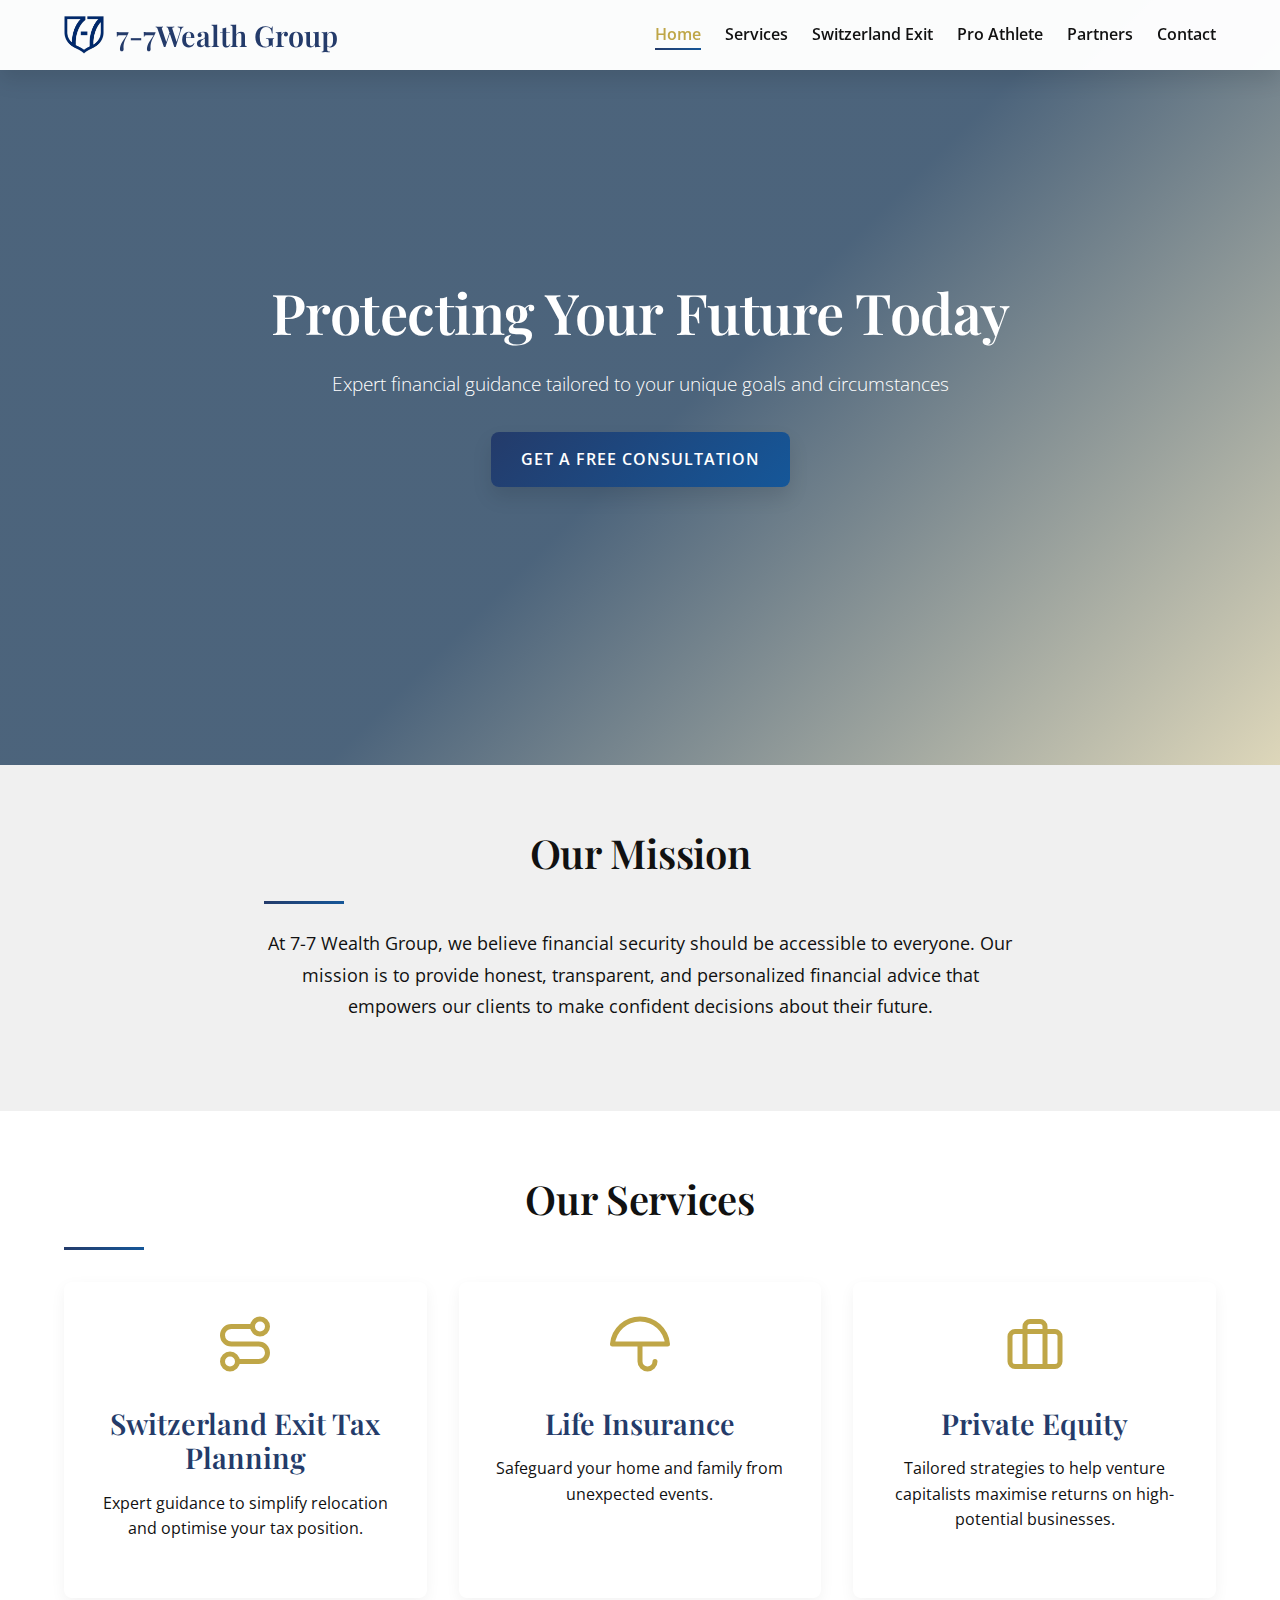
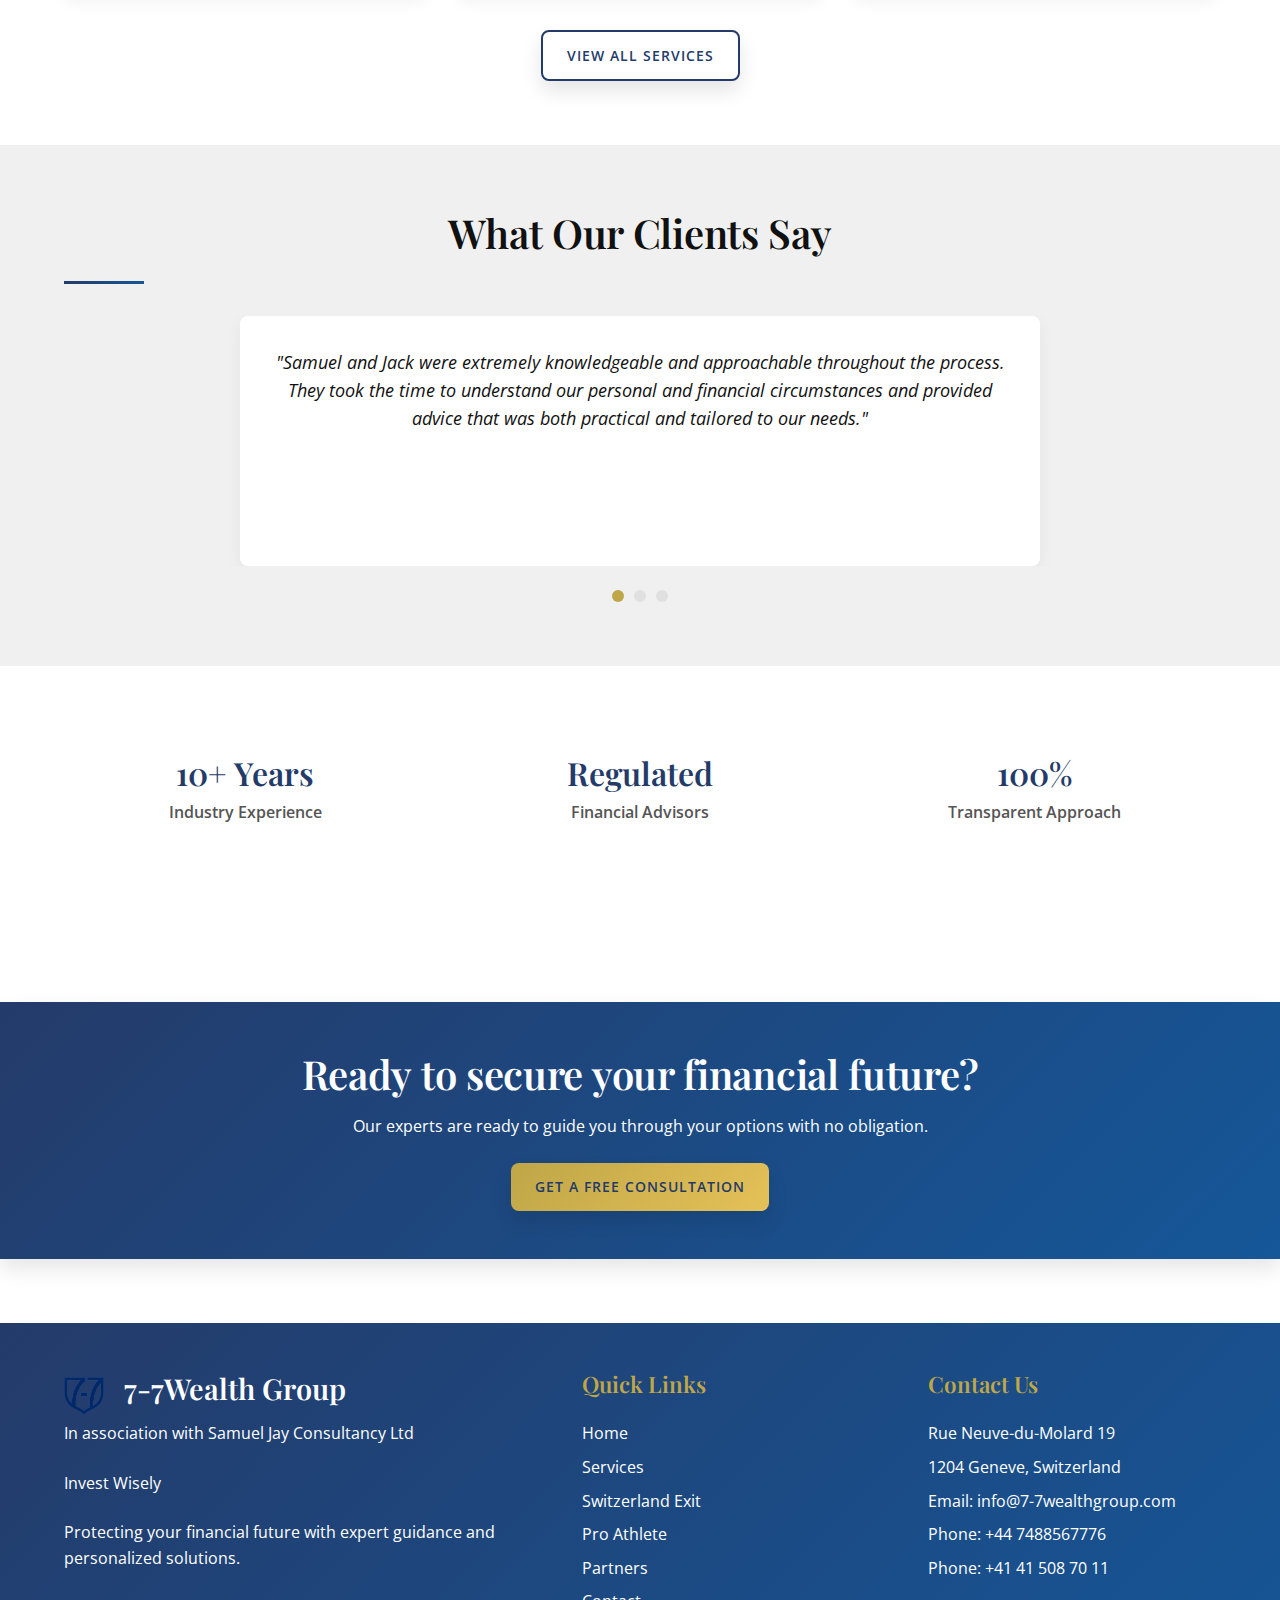
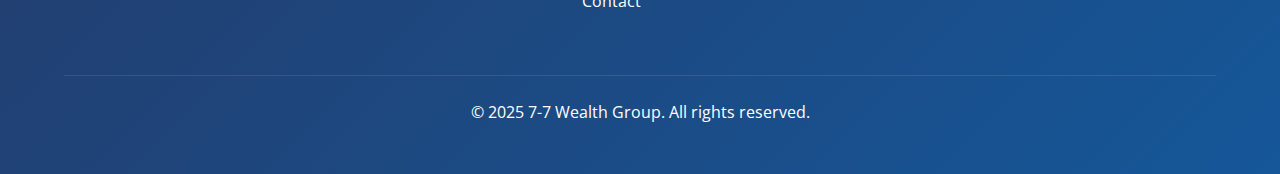
<file: SJ Backup/project/index.html>
<!DOCTYPE html>
<html lang="en">
<head>
    <meta charset="UTF-8">
    <meta name="viewport" content="width=device-width, initial-scale=1.0">
    <title>7-7 Wealth Group | Financial Experts</title>
    <link rel="stylesheet" href="css/main.css">
    <link rel="stylesheet" href="css/home.css">
    <link rel="stylesheet" href="https://fonts.googleapis.com/css2?family=Open+Sans:wght@300;400;600&family=Playfair+Display:wght@400;600;700&display=swap">
</head>
<body>
    <header id="main-header">
        <div class="container">

            <div class="logo">
                <!-- Logo Image -->
                <img src="images/7-7 wealth logo no background.PNG" alt="7-7 Wealth Group Logo">
                <a href="index.html">7-7<span class="gold-dot"></span>Wealth Group</a>
                <span class="consultancy-text"></span>
            </div>

            <nav id="main-nav">
                <ul>
                    <li><a href="index.html" class="active">Home</a></li>
                    <!--<li><a href="about.html">About Us</a></li>-->
                    <li><a href="services.html">Services</a></li>
                    <li><a href="switzerland-exit.html">Switzerland Exit</a></li>
                    <li><a href="pro-athlete.html">Pro Athlete</a></li>
                    <li><a href="partners.html">Partners</a></li>
                    <li><a href="contact.html">Contact</a></li>
                </ul>
            </nav>
            <div class="mobile-menu-toggle">
                <span></span>
                <span></span>
                <span></span>
            </div>
        </div>
    </header>

    <section class="hero">
        <div class="hero-content">
            <h1>Protecting Your Future Today</h1>
            <p>Expert financial guidance tailored to your unique goals and circumstances</p>
            <a href="contact.html" class="btn btn-primary">Get a Free Consultation</a>
        </div>
    </section>

    <section class="mission">
        <div class="container">
            <h2>Our Mission</h2>
            <div class="divider"></div>
            <p>At 7-7 Wealth Group, we believe financial security should be accessible to everyone. Our mission is to provide honest, transparent, and personalized financial advice that empowers our clients to make confident decisions about their future.</p>
        </div>
    </section>

    <section class="services-overview">
        <div class="container">
            <h2>Our Services</h2>
            <div class="divider"></div>
            <div class="services-grid">
                <div class="service-card">
                    <div class="service-icon">
                        <img src="images/route.svg" alt="Switzerland Exit Tax Planning">
                    </div>
                    <h3>Switzerland Exit Tax Planning</h3>
                    <p>Expert guidance to simplify relocation and optimise your tax position.</p>
                </div>
                <div class="service-card">
                    <div class="service-icon">
                        <img src="images/umbrella.svg" alt="Life Insurance">
                    </div>
                    <h3>Life Insurance</h3>
                    <p>Safeguard your home and family from unexpected events.</p>
                </div>
                <div class="service-card">
                    <div class="service-icon">
                        <img src="images/briefcase.svg" alt="Private Equity">
                    </div>
                    <h3>Private Equity</h3>
                    <p>Tailored strategies to help venture capitalists maximise returns on high-potential businesses.</p>
                </div>
            </div>
            <div class="center-btn">
                <a href="services.html" class="btn btn-secondary">View All Services</a>
            </div>
        </div>
    </section>

    <section class="testimonials">
        <div class="container">
            <h2>What Our Clients Say</h2>
            <div class="divider"></div>
            <div class="testimonial-slider">
                <div class="testimonial">
                    <div class="testimonial-content">
                        <p>"Samuel and Jack were extremely knowledgeable and approachable throughout the process. They took the time to understand our personal and financial circumstances and provided advice that was both practical and tailored to our needs."</p>
                        <div class="client-info">
                            <h4></h4>
                            <p></p>
                        </div>
                    </div>
                </div>
                <div class="testimonial">
                    <div class="testimonial-content">
                        <p>"As first-time buyers, my partner and I had no idea where to start with protection. Samuel walked us through everything and helped us put in place life insurance and income protection tailored to our circumstances. He made the whole process straightforward and stress-free."</p>
                        <div class="client-info">
                            <h4></h4>
                            <p></p>
                        </div>
                    </div>
                </div>
                <div class="testimonial">
                    <div class="testimonial-content">
                        <p>"Samuel and Jack made what could have been a complicated experience feel very manageable. Their communication was prompt and clear, and the advice they gave was entirely suited to our family’s situation."</p>
                        <div class="client-info">
                            <h4></h4>
                            <p></p>
                        </div>
                    </div>
                </div>
            </div>
            <div class="slider-controls">
                <span class="control active" data-slide="0"></span>
                <span class="control" data-slide="1"></span>
                <span class="control" data-slide="2"></span>
            </div>
        </div>
    </section>

    <section class="trust">
        <div class="container">
            <div class="trust-grid">
                <div class="trust-item">
                    <h3>10+ Years</h3>
                    <p>Industry Experience</p>
                </div>
                <!--<div class="trust-item">
                    <h3>500+</h3>
                    <p>Satisfied Clients</p>
                </div>-->
                <div class="trust-item">
                    <h3>Regulated</h3>
                    <p>Financial Advisors</p>
                </div>
                <div class="trust-item">
                    <h3>100%</h3>
                    <p>Transparent Approach</p>
                </div>
            </div>
        </div>
    </section>

    <section class="cta">
        <div class="container">
            <h2>Ready to secure your financial future?</h2>
            <p>Our experts are ready to guide you through your options with no obligation.</p>
            <a href="contact.html" class="btn btn-primary">Get a Free Consultation</a>
        </div>
    </section>

    <footer>
        <div class="container">
            <div class="footer-content">
                <div class="footer-logo">
                    <div class="footer-brand">
                        <img src="images/7-7 wealth logo no background.PNG" alt="7-7 Wealth Group Logo" class="footer-logo-img">
                        <a href="index.html" class="footer-text">
                            7-7<span class="gold-dot"></span>Wealth Group
                            <span class="consultancy-text"></span>
                        </a>
                    </div>
                    <p>In association with Samuel Jay Consultancy Ltd</p>
                    <p>Invest Wisely</p>
                    <p>Protecting your financial future with expert guidance and personalized solutions.</p>
                </div>
    
        <!--<div class="container">
            <div class="footer-content">
                <div class="footer-logo">
                    <a href="index.html">7-7<span class="gold-dot"></span>Wealth Group<br><span class="consultancy-text"></span></a>
                    <p>In assosiation with Samuel Jay Consultancy ltd</p>
                    <p>Invest Wisely</p>
                    <p>Protecting your financial future with expert guidance and personalized solutions.</p>
                </div>-->
                <div class="footer-links">
                    <h4>Quick Links</h4>
                    <ul>
                        <li><a href="index.html">Home</a></li>
                        <!--<li><a href="about.html">About Us</a></li>-->
                        <li><a href="services.html">Services</a></li>
                        <li><a href="switzerland-exit.html">Switzerland Exit</a></li>
                        <li><a href="pro-athlete.html">Pro Athlete</a></li>
                        <li><a href="partners.html">Partners</a></li>
                        <li><a href="contact.html">Contact</a></li>
                    </ul>
                </div>
                <div class="footer-contact">
                    <h4>Contact Us</h4>
                    <p>Rue Neuve-du-Molard 19</p>
                    <p>1204 Geneve, Switzerland</p>
                    <p>Email: info@7-7wealthgroup.com</p>
                    <p>Phone: +44 7488567776</p>
                    <p>Phone: +41 41 508 70 11</p>
                </div>
            </div>
            <div class="footer-bottom">
                <p>&copy; 2025 7-7 Wealth Group. All rights reserved.</p>
            </div>
        </div>
    </footer>

    <script src="js/main.js"></script>
    <script src="js/home.js"></script>
</body>
</html>
</file>
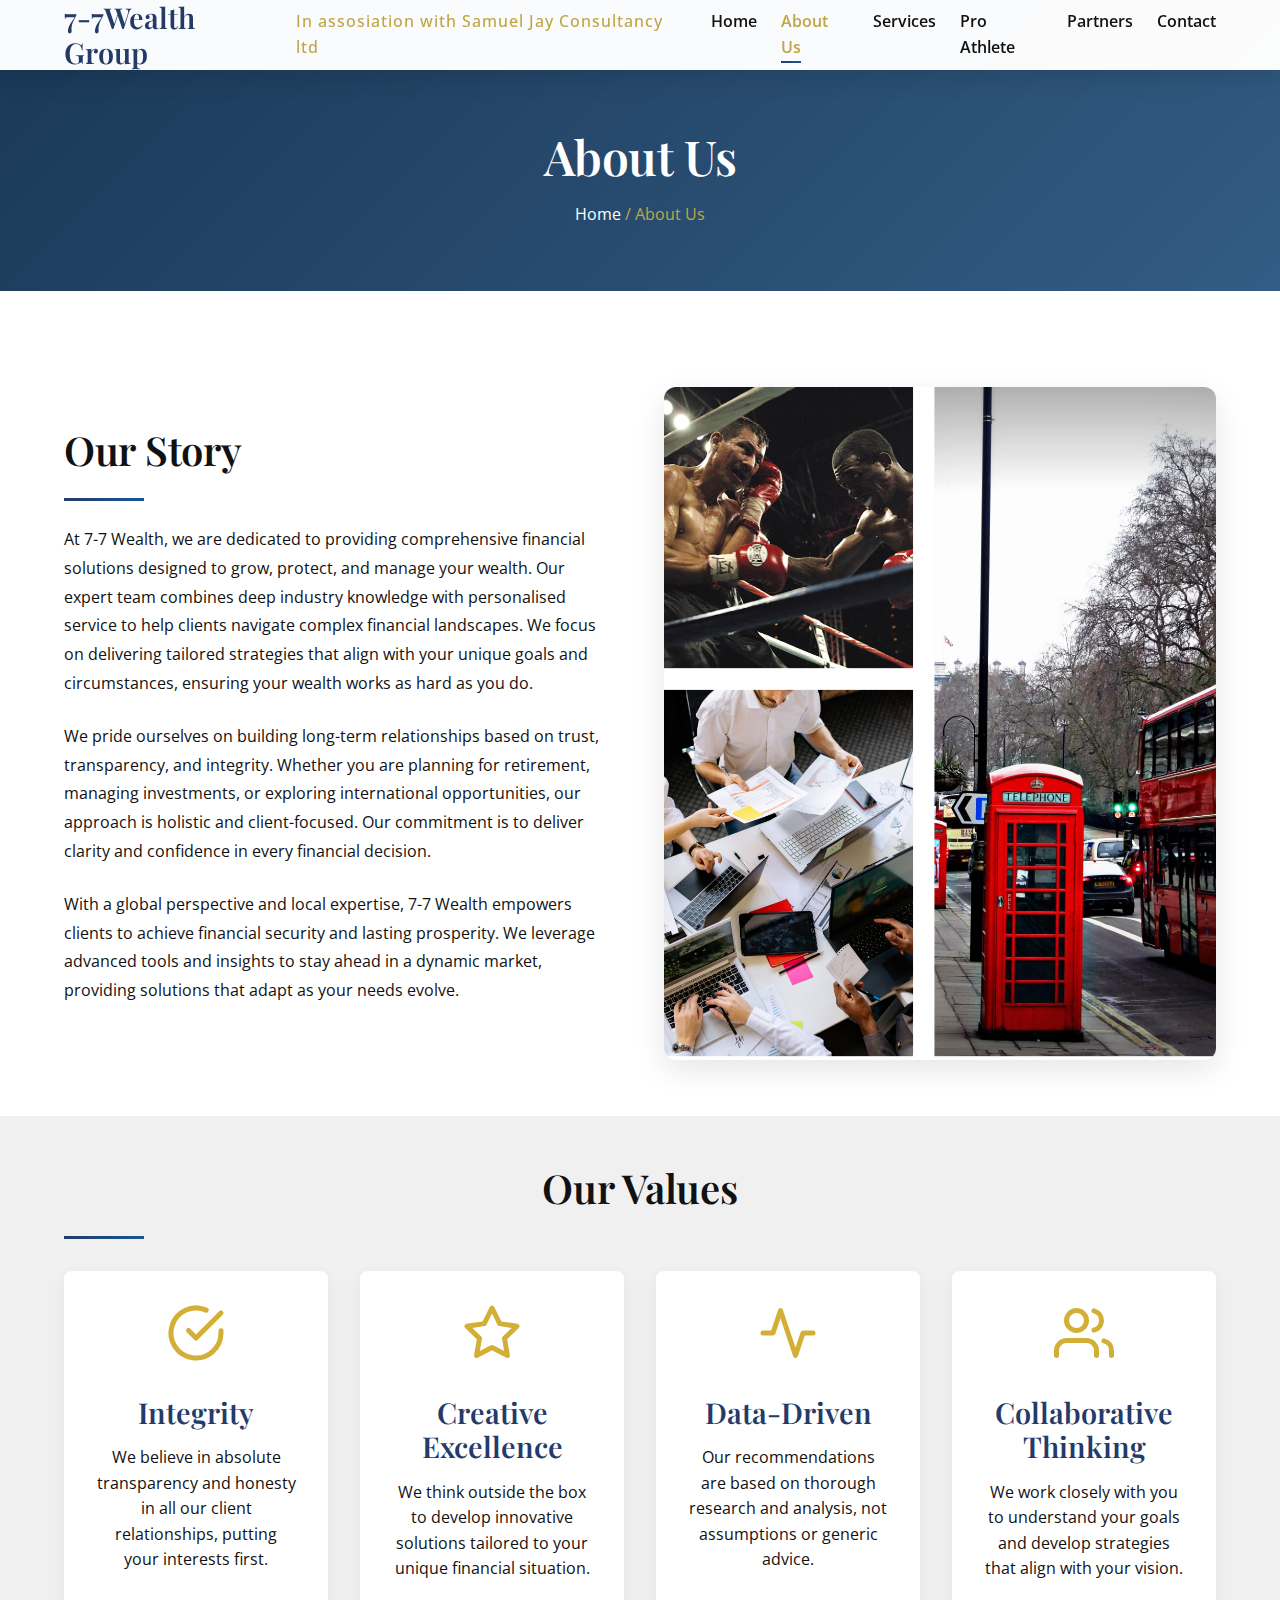
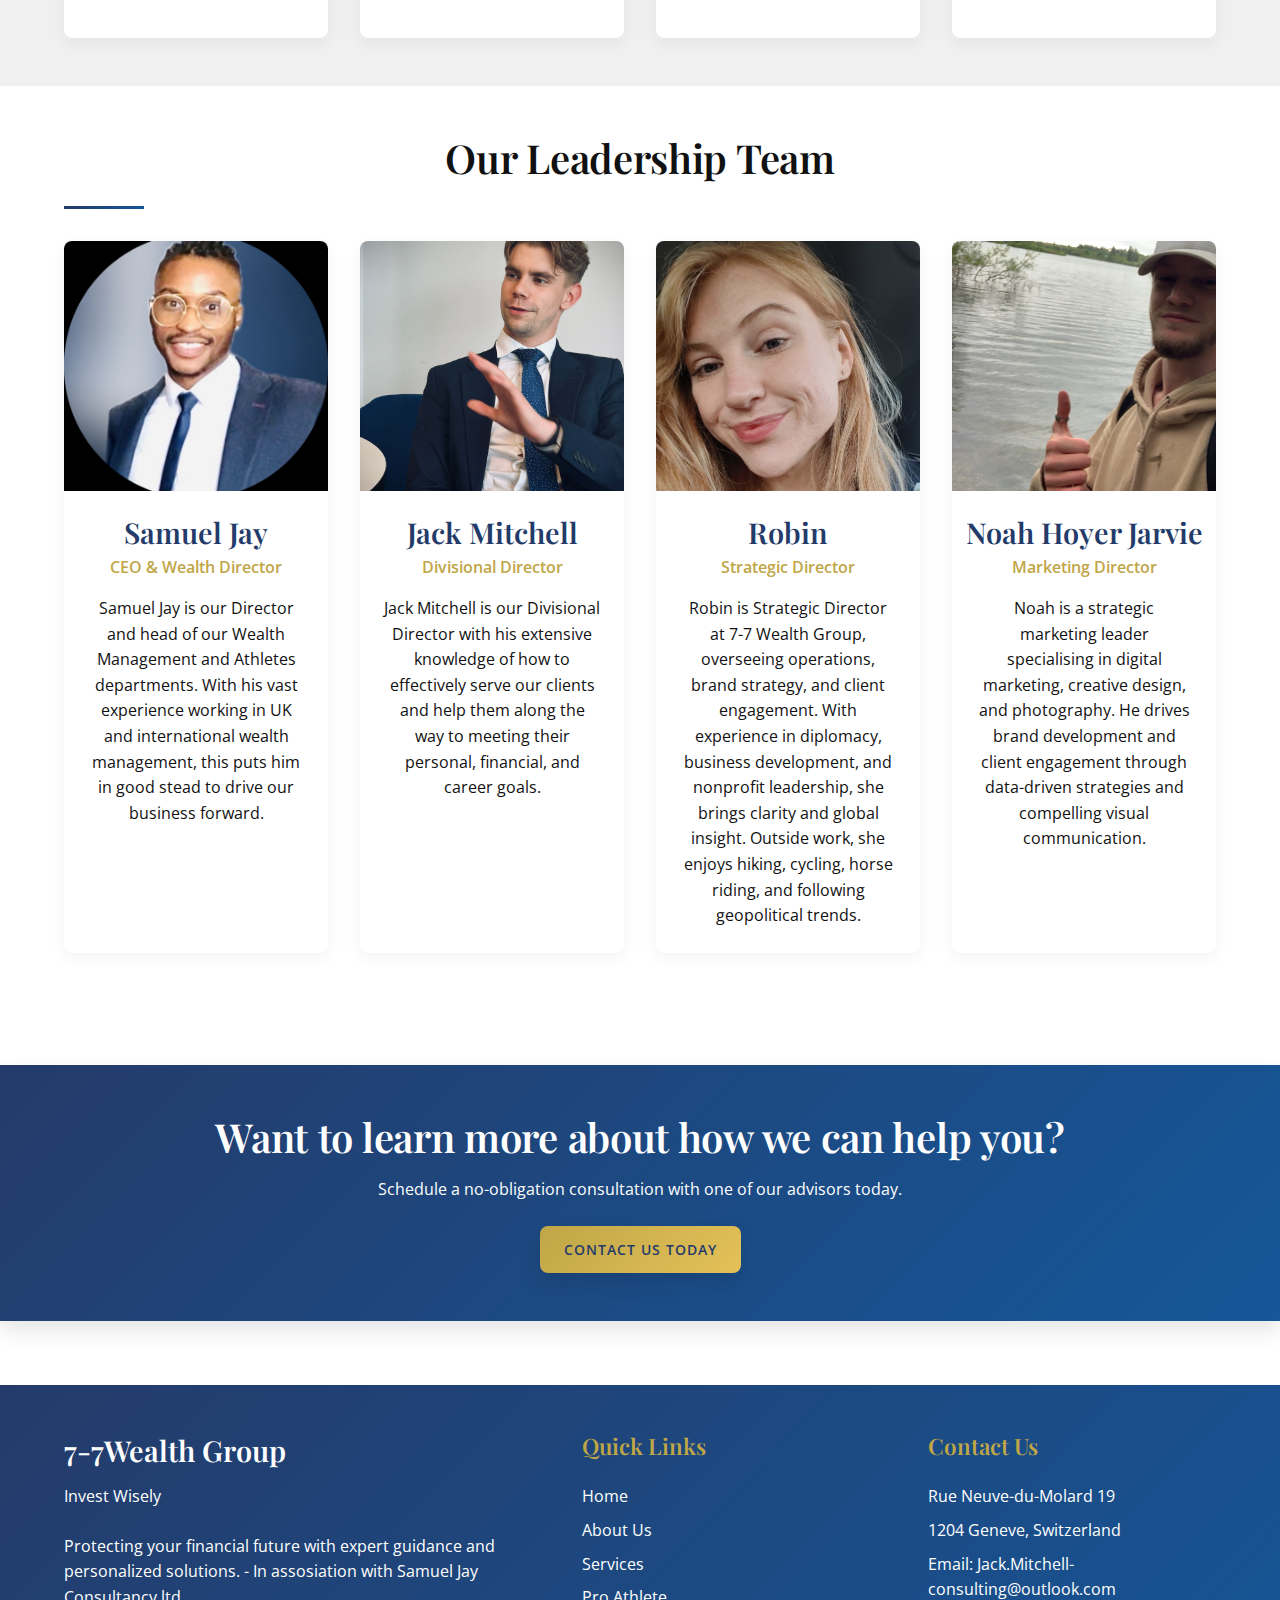
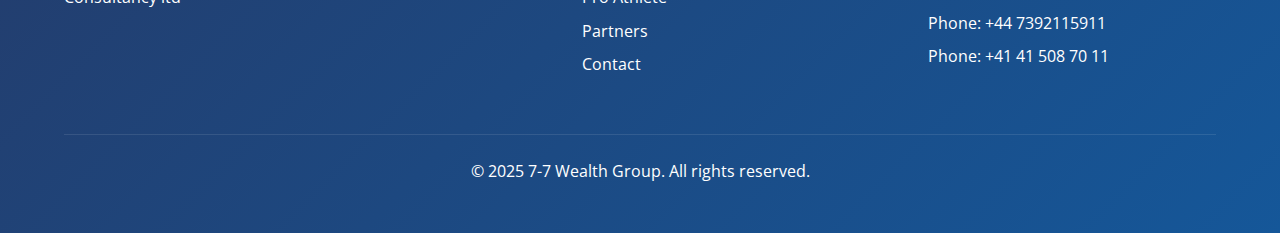
<file: SJ Backup/project/about.html>
<!DOCTYPE html>
<html lang="en">
<head>
    <meta charset="UTF-8">
    <meta name="viewport" content="width=device-width, initial-scale=1.0">
    <title>About Us | Samuel.Jay Consultancy</title>
    <link rel="stylesheet" href="css/main.css">
    <link rel="stylesheet" href="css/about.css">
    <link rel="stylesheet" href="https://fonts.googleapis.com/css2?family=Open+Sans:wght@300;400;600&family=Playfair+Display:wght@400;600;700&display=swap">
</head>
<body>
    <header id="main-header">
        <div class="container">
            <div class="logo">
                <a href="index.html">7-7<span class="gold-dot"></span>Wealth Group</a>
                <span class="consultancy-text">In assosiation with Samuel Jay Consultancy ltd</span>
            </div>
            <nav id="main-nav">
                <ul>
                    <li><a href="index.html">Home</a></li>
                    <li><a href="about.html" class="active">About Us</a></li>
                    <li><a href="services.html">Services</a></li>
                    <li><a href="pro-athlete.html">Pro Athlete</a></li>
                    <li><a href="partners.html">Partners</a></li>
                    <li><a href="contact.html">Contact</a></li>
                </ul>
            </nav>
            <div class="mobile-menu-toggle">
                <span></span>
                <span></span>
                <span></span>
            </div>
        </div>
    </header>

    <section class="page-header">
        <div class="container">
            <h1>About Us</h1>
            <div class="breadcrumbs">
                <a href="index.html">Home</a> / <span>About Us</span>
            </div>
        </div>
    </section>

    <section class="our-story">
        <div class="container">
            <div class="story-content">
                <div class="story-text">
                    <h2>Our Story</h2>
                    <div class="divider"></div>
                    <p>At 7-7 Wealth, we are dedicated to providing comprehensive financial solutions designed to grow, protect, and manage your wealth. Our expert team combines deep industry knowledge with personalised service to help clients navigate complex financial landscapes. We focus on delivering tailored strategies that align with your unique goals and circumstances, ensuring your wealth works as hard as you do.</p>
                    <p>We pride ourselves on building long-term relationships based on trust, transparency, and integrity. Whether you are planning for retirement, managing investments, or exploring international opportunities, our approach is holistic and client-focused. Our commitment is to deliver clarity and confidence in every financial decision.</p>
                    <p>With a global perspective and local expertise, 7-7 Wealth empowers clients to achieve financial security and lasting prosperity. We leverage advanced tools and insights to stay ahead in a dynamic market, providing solutions that adapt as your needs evolve.</p>
                </div>
                <div class="story-image">
                    <img src="images/About Us 7-7.png" alt="Samuel.Jay Consultancy Team">
                </div>
            </div>
        </div>
    </section>

    <section class="our-values">
        <div class="container">
            <h2>Our Values</h2>
            <div class="divider"></div>
            <div class="values-grid">
                <div class="value-card">
                    <div class="value-icon">
                        <img src="images/integrity-icon.svg" alt="Integrity">
                    </div>
                    <h3>Integrity</h3>
                    <p>We believe in absolute transparency and honesty in all our client relationships, putting your interests first.</p>
                </div>
                <div class="value-card">
                    <div class="value-icon">
                        <img src="images/excellence-icon.svg" alt="Creative Excellence">
                    </div>
                    <h3>Creative Excellence</h3>
                    <p>We think outside the box to develop innovative solutions tailored to your unique financial situation.</p>
                </div>
                <div class="value-card">
                    <div class="value-icon">
                        <img src="images/data-icon.svg" alt="Data-Driven">
                    </div>
                    <h3>Data-Driven</h3>
                    <p>Our recommendations are based on thorough research and analysis, not assumptions or generic advice.</p>
                </div>
                <div class="value-card">
                    <div class="value-icon">
                        <img src="images/collaborative-icon.svg" alt="Collaborative Thinking">
                    </div>
                    <h3>Collaborative Thinking</h3>
                    <p>We work closely with you to understand your goals and develop strategies that align with your vision.</p>
                </div>
            </div>
        </div>
    </section>

    <section class="team">
        <div class="container">
            <h2>Our Leadership Team</h2>
            <div class="divider"></div>
            <div class="team-grid">
                <div class="team-member">
                    <div class="member-image">
                        <img src="images/Sameul Jay.jpeg" alt="Unknown Staff">
                    </div>
                    <h3>Samuel Jay</h3>
                    <p class="member-title">CEO & Wealth Director</p>
                    <p class="member-bio">Samuel Jay is our Director and head of our Wealth Management and Athletes departments. With his vast experience working in UK and international wealth management, this puts him in good stead to drive our business forward.</p>
                </div>
                <div class="team-member">
                    <div class="member-image">
                        <img src="images/Jack Mitchell.jpeg" alt="Unknown Staff">
                    </div>
                    <h3>Jack Mitchell</h3>
                    <p class="member-title">Divisional Director</p>
                    <p class="member-bio">Jack Mitchell is our Divisional Director with his extensive knowledge of how to effectively serve our clients and help them along the way to meeting their personal, financial, and career goals.</p>
                </div>
                <div class="team-member">
                    <div class="member-image">
                        <img src="images/Robin.jpeg" alt="Unknown Staff">
                    </div>
                    <h3>Robin</h3>
                    <p class="member-title">Strategic Director</p>
                    <p class="member-bio">Robin is Strategic Director at 7-7 Wealth Group, overseeing operations, brand strategy, and client engagement. With experience in diplomacy, business development, and nonprofit leadership, she brings clarity and global insight. Outside work, she enjoys hiking, cycling, horse riding, and following geopolitical trends.</p>
                </div>
                <div class="team-member">
                    <div class="member-image">
                        <img src="images/Noah.jpeg" alt="Unknown Staff">
                    </div>
                    <h3>Noah Hoyer Jarvie</h3>
                    <p class="member-title">Marketing Director</p>
                    <p class="member-bio">Noah is a strategic marketing leader specialising in digital marketing, creative design, and photography. He drives brand development and client engagement through data-driven strategies and compelling visual communication.</p>
                </div>
            </div>
        </div>
    </section>

    <section class="cta">
        <div class="container">
            <h2>Want to learn more about how we can help you?</h2>
            <p>Schedule a no-obligation consultation with one of our advisors today.</p>
            <a href="contact.html" class="btn btn-primary">Contact Us Today</a>
        </div>
    </section>

    <footer>
        <div class="container">
            <div class="footer-content">
                <div class="footer-logo">
                    <a href="index.html">7-7<span class="gold-dot"></span>Wealth Group</a>
                    <p>Invest Wisely</p>
                    <p>Protecting your financial future with expert guidance and personalized solutions. - In assosiation with Samuel Jay Consultancy ltd</p>
                </div>
                <div class="footer-links">
                    <h4>Quick Links</h4>
                    <ul>
                        <li><a href="index.html">Home</a></li>
                        <li><a href="about.html">About Us</a></li>
                        <li><a href="services.html">Services</a></li>
                        <li><a href="pro-athlete.html">Pro Athlete</a></li>
                        <li><a href="partners.html">Partners</a></li>
                        <li><a href="contact.html">Contact</a></li>
                    </ul>
                </div>
                <div class="footer-contact">
                    <h4>Contact Us</h4>
                    <p>Rue Neuve-du-Molard 19</p>
                    <p>1204 Geneve, Switzerland</p>
                    <p>Email: Jack.Mitchell-consulting@outlook.com</p>
                    <p>Phone: +44 7392115911</p>
                    <p>Phone: +41 41 508 70 11</p>
                </div>
            </div>
            <div class="footer-bottom">
                <p>&copy; 2025 7-7 Wealth Group. All rights reserved.</p>
            </div>
        </div>
    </footer>

    <script src="js/main.js"></script>
</body>
</html>
</file>
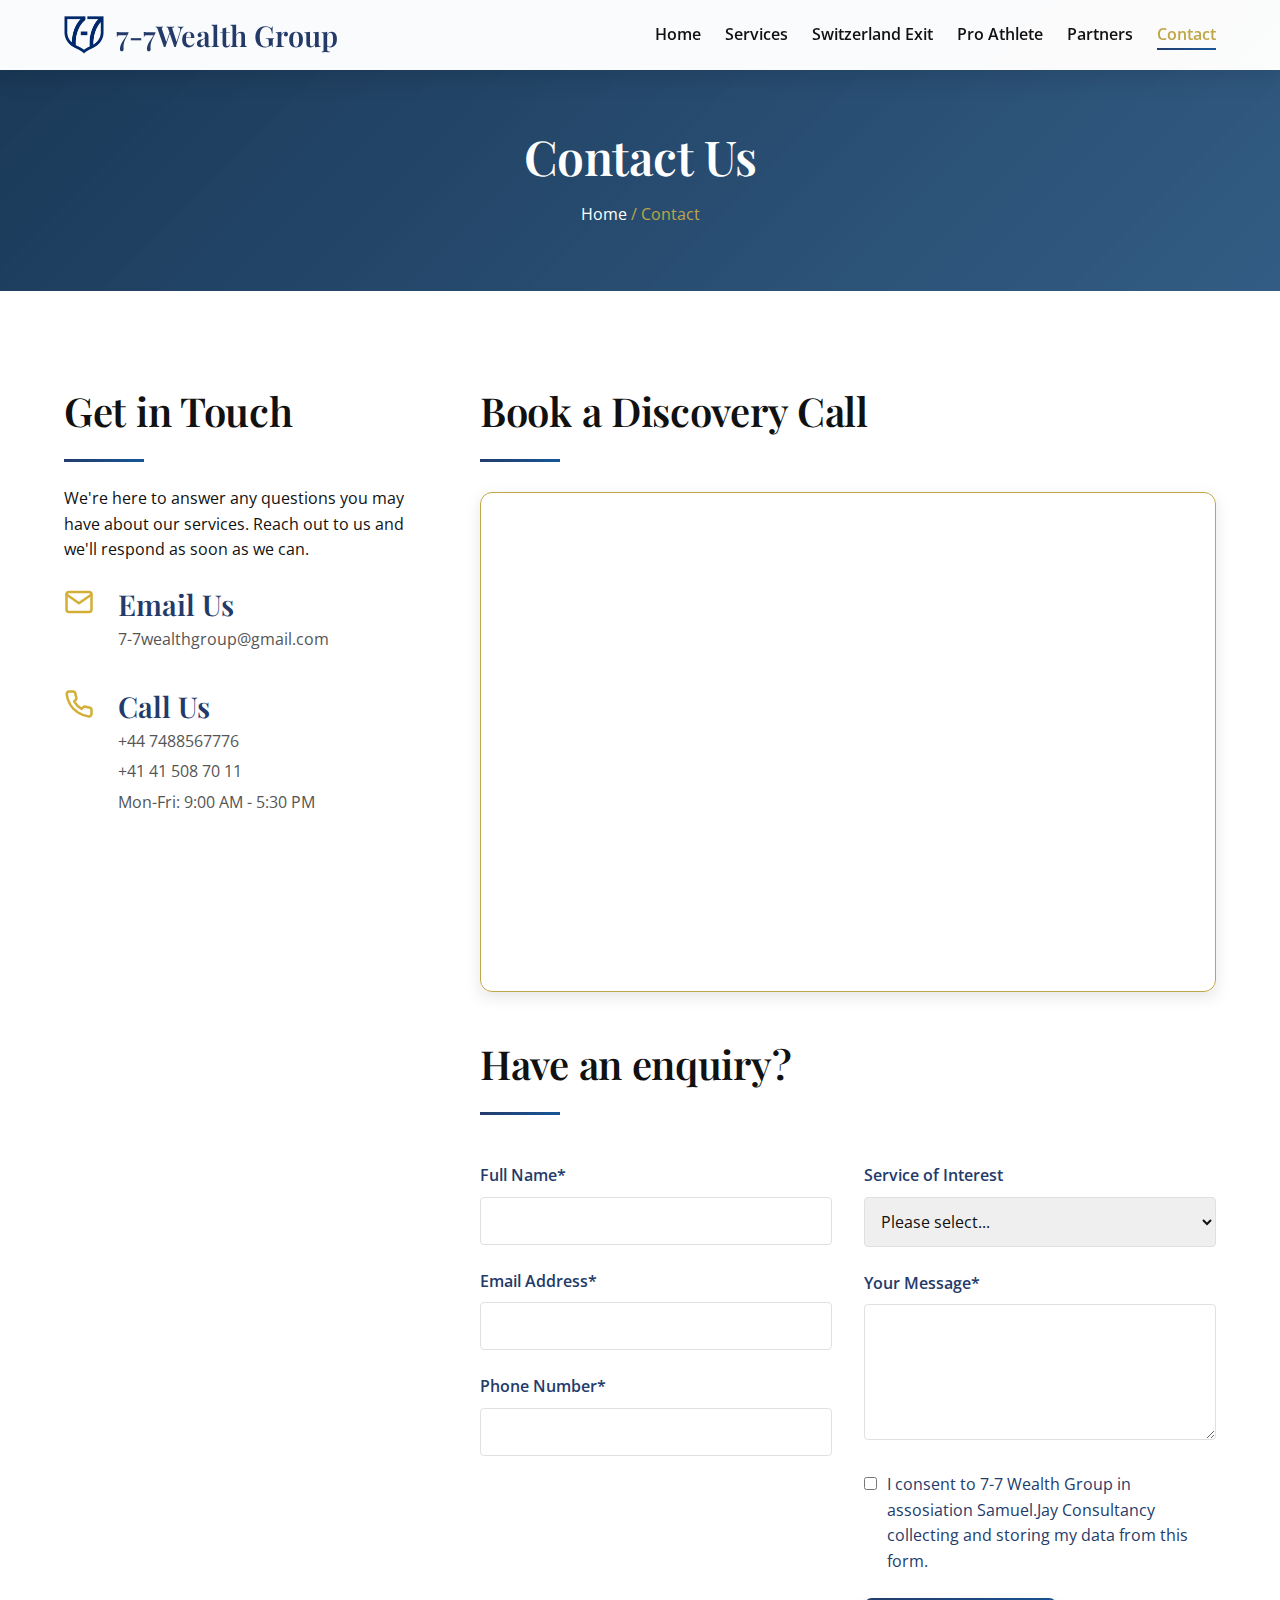
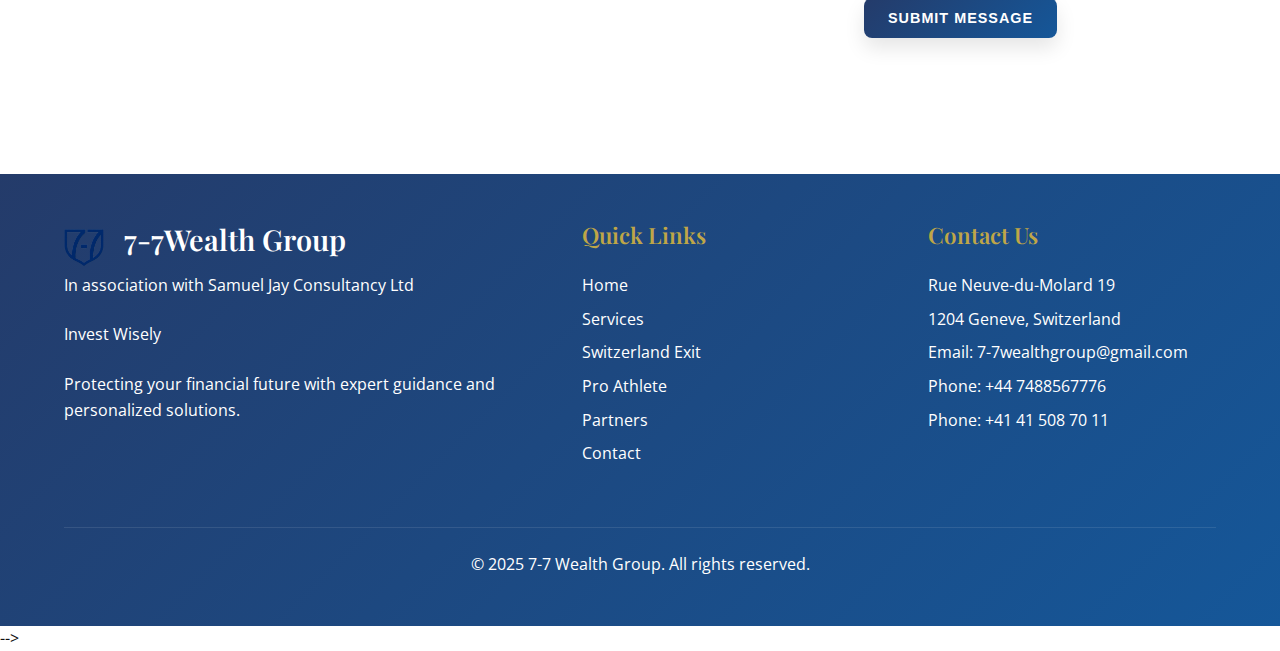
<file: SJ Backup/project/contact.html>
<!DOCTYPE html>
<html lang="en">
<head>
    <meta charset="UTF-8">
    <meta name="viewport" content="width=device-width, initial-scale=1.0">
    <title>Contact Us | 7-7 Wealth Group</title>
    <link rel="stylesheet" href="css/main.css">
    <link rel="stylesheet" href="css/contact.css">
    <link rel="stylesheet" href="https://fonts.googleapis.com/css2?family=Open+Sans:wght@300;400;600&family=Playfair+Display:wght@400;600;700&display=swap">
</head>
<body>
    <header id="main-header">
        <div class="container">
            <div class="logo">
                <!-- Logo Image -->
                <img src="images/7-7 wealth logo no background.PNG" alt="7-7 Wealth Group Logo">
                <a href="index.html">7-7<span class="gold-dot"></span>Wealth Group</a>
                <span class="consultancy-text"></span>
            </div>

            <nav id="main-nav">
                <ul>
                    <li><a href="index.html">Home</a></li>
                    <!--<li><a href="about.html">About Us</a></li>-->
                    <li><a href="services.html">Services</a></li>
                    <li><a href="switzerland-exit.html">Switzerland Exit</a></li>
                    <li><a href="pro-athlete.html">Pro Athlete</a></li>
                    <li><a href="partners.html">Partners</a></li>
                    <li><a href="contact.html" class="active">Contact</a></li>
                </ul>
            </nav>
            <div class="mobile-menu-toggle">
                <span></span>
                <span></span>
                <span></span>
            </div>
        </div>
    </header>

    <section class="page-header">
        <div class="container">
            <h1>Contact Us</h1>
            <div class="breadcrumbs">
                <a href="index.html">Home</a> / <span>Contact</span>
            </div>
        </div>
    </section>

    <section class="contact-content">
        <div class="container">
            <div class="contact-grid">
                <div class="contact-info">
                    <h2>Get in Touch</h2>
                    <div class="divider"></div>
                    <p>We're here to answer any questions you may have about our services. Reach out to us and we'll respond as soon as we can.</p>
                    
                    <!--<div class="info-item">
                        <div class="info-icon">
                            <img src="images/location-icon.svg" alt="Location">
                        </div>
                        <div class="info-content">
                            <h3>Our Office</h3>
                            <p>Rue Neuve-du-Molard 19</p>
                            <p>1204 Geneve, Switzerland</p>
                        </div>
                    </div>-->
                    
                    <div class="info-item">
                        <div class="info-icon">
                            <img src="images/email-icon.svg" alt="Email">
                        </div>
                        <div class="info-content">
                            <h3>Email Us</h3>
                            <p></p>
                            <p>7-7wealthgroup@gmail.com</p>
                        </div>
                    </div>
                    
                    <div class="info-item">
                        <div class="info-icon">
                            <img src="images/phone-icon.svg" alt="Phone">
                        </div>
                        <div class="info-content">
                            <h3>Call Us</h3>
                            <p>+44 7488567776</p>
                            <p>+41 41 508 70 11</p>
                            <p>Mon-Fri: 9:00 AM - 5:30 PM</p>
                        </div>
                    </div>
                </div>

                    <div class="contact-form">
                    <h2>Book a Discovery Call</h2>
                    <div class="divider"></div>

                    <!-- Calendly inline widget -->
                    <div class="calendly-wrapper">
                        <div class="calendly-inline-widget"
                            data-url="https://calendly.com/77wealthgroup/15min?
                            hide_event_type_details=1&hide_gdpr_banner=1&primary_color=243b6a"
                            style="min-width:320px;height:500px;">
                        </div>
                    </div>

                    <div class="form-section-heading">
                    <h2>Have an enquiry?</h2>
                    <div class="divider"></div>

                    <!-- Formspree form -->
                    <div class="form-container">
                    <form id="contactForm" action="https://formspree.io/f/xnnvorrz" method="POST">
                        <div class="form-row">
                            <div class="form-col">
                        <div class="form-group">
                            <label for="name">Full Name*</label>
                            <input type="text" id="name" name="name" required>
                            <span class="error-message" id="nameError"></span>
                        </div>
                        
                        <div class="form-group">
                            <label for="email">Email Address*</label>
                            <input type="email" id="email" name="email" required>
                            <span class="error-message" id="emailError"></span>
                        </div>
                        
                        <div class="form-group">
                            <label for="phone">Phone Number*</label>
                            <input type="tel" id="phone" name="phone" required>
                            <span class="error-message" id="phoneError"></span>
                        </div>
                            </div>
                            
                            <div class="form-col">

                        <div class="form-group">
                            <label for="service">Service of Interest</label>
                            <select id="service" name="service">
                                <option value="">Please select...</option>
                                <option value="Switzerland Exit Tax Planning">Swiss Exit</option>
                                <option value="Life Insurance">Life Insurance</option>
                                <option value="Mortgage Protection">Mortgage Protection</option>
                                <option value="Income Protection">Income Protection</option>
                                <option value="International Wealth Management">International Wealth Management</option>
                                <option value="Private Equity">Private Equity</option>
                                <option value="Pro Athlete Services">Pro Athlete Services</option>
                                <option value="Other">Other</option>
                            </select>
                        </div>
                        
                        <div class="form-group">
                            <label for="message">Your Message*</label>
                            <textarea id="message" name="message" rows="5" required></textarea>
                            <span class="error-message" id="messageError"></span>
                        </div>
                        
                        <div class="form-group checkbox-group">
                            <input type="checkbox" id="consent" name="consent" required>
                            <label for="consent">I consent to 7-7 Wealth Group in assosiation Samuel.Jay Consultancy collecting and storing my data from this form.</label>
                            <span class="error-message" id="consentError"></span>
                        </div>
                        
                        <button type="submit" class="btn btn-primary">Submit Message</button>
                    </form>
                    <div id="formSuccess" class="form-success">
                        <h3>Thank you for contacting us!</h3>
                        <p>Your message has been received. One of our advisors will be in touch with you shortly.</p>
                    </div>
                </div>
            </div>
        </div>
    </section>

    <!--<section class="map-section">
        <div class="container">
            <h2>Visit Our Office</h2>
            <div class="divider"></div>
            <div class="map-container">
                <iframe src="https://www.google.com/maps/embed?pb=!1m18!1m12!1m3!1d2482.9050207912896!2d-0.08983548479931628!3d51.51921101714834!2m3!1f0!2f0!3f0!3m2!1i1024!2i768!4f13.1!3m3!1m2!1s0x48761cadd3bc07b3%3A0x9bb96e6e122e2a0!2sFinancial%20District%2C%20London%2C%20UK!5e0!3m2!1sen!2sus!4v1625123456789!5m2!1sen!2sus" width="100%" height="450" style="border:0;" allowfullscreen="" loading="lazy"></iframe>
            </div>
        </div>
    </section>-->

    <footer>
            <div class="container">
            <div class="footer-content">
                <div class="footer-logo">
                    <div class="footer-brand">
                        <img src="images/7-7 wealth logo no background.PNG" alt="7-7 Wealth Group Logo" class="footer-logo-img">
                        <a href="index.html" class="footer-text">
                            7-7<span class="gold-dot"></span>Wealth Group
                            <span class="consultancy-text"></span>
                        </a>
                    </div>
                    <p>In association with Samuel Jay Consultancy Ltd</p>
                    <p>Invest Wisely</p>
                    <p>Protecting your financial future with expert guidance and personalized solutions.</p>
                </div>

        <!--<div class="container">
            <div class="footer-content">
                <div class="footer-logo">
                    <a href="index.html">7-7<span class="gold-dot"></span>Wealth Group</a>
                    <p>In assosiation with Samuel Jay Consultancy ltd</p>
                    <p>Invest Wisely</p>
                    <p>Protecting your financial future with expert guidance and personalized solutions.</p>
                </div>-->
                <div class="footer-links">
                    <h4>Quick Links</h4>
                    <ul>
                        <li><a href="index.html">Home</a></li>
                        <!--<li><a href="about.html">About Us</a></li>-->
                        <li><a href="services.html">Services</a></li>
                        <li><a href="switzerland-exit.html">Switzerland Exit</a></li>
                        <li><a href="pro-athlete.html">Pro Athlete</a></li>
                        <li><a href="partners.html">Partners</a></li>
                        <li><a href="contact.html">Contact</a></li>
                    </ul>
                </div>
                <div class="footer-contact">
                    <h4>Contact Us</h4>
                    <p>Rue Neuve-du-Molard 19</p>
                    <p>1204 Geneve, Switzerland</p>
                    <p>Email: 7-7wealthgroup@gmail.com</p>
                    <p>Phone: +44 7488567776</p>
                    <p>Phone: +41 41 508 70 11</p>
                </div>
            </div>
            <div class="footer-bottom">
                <p>&copy; 2025 7-7 Wealth Group. All rights reserved.</p>
            </div>
        </div>
    </footer>

    <script src="js/main.js"></script>
    <script src="js/contact.js"></script>
    <script type="text/javascript" src="https://assets.calendly.com/assets/external/widget.js" async></script>
</body>
</html>-->
</file>
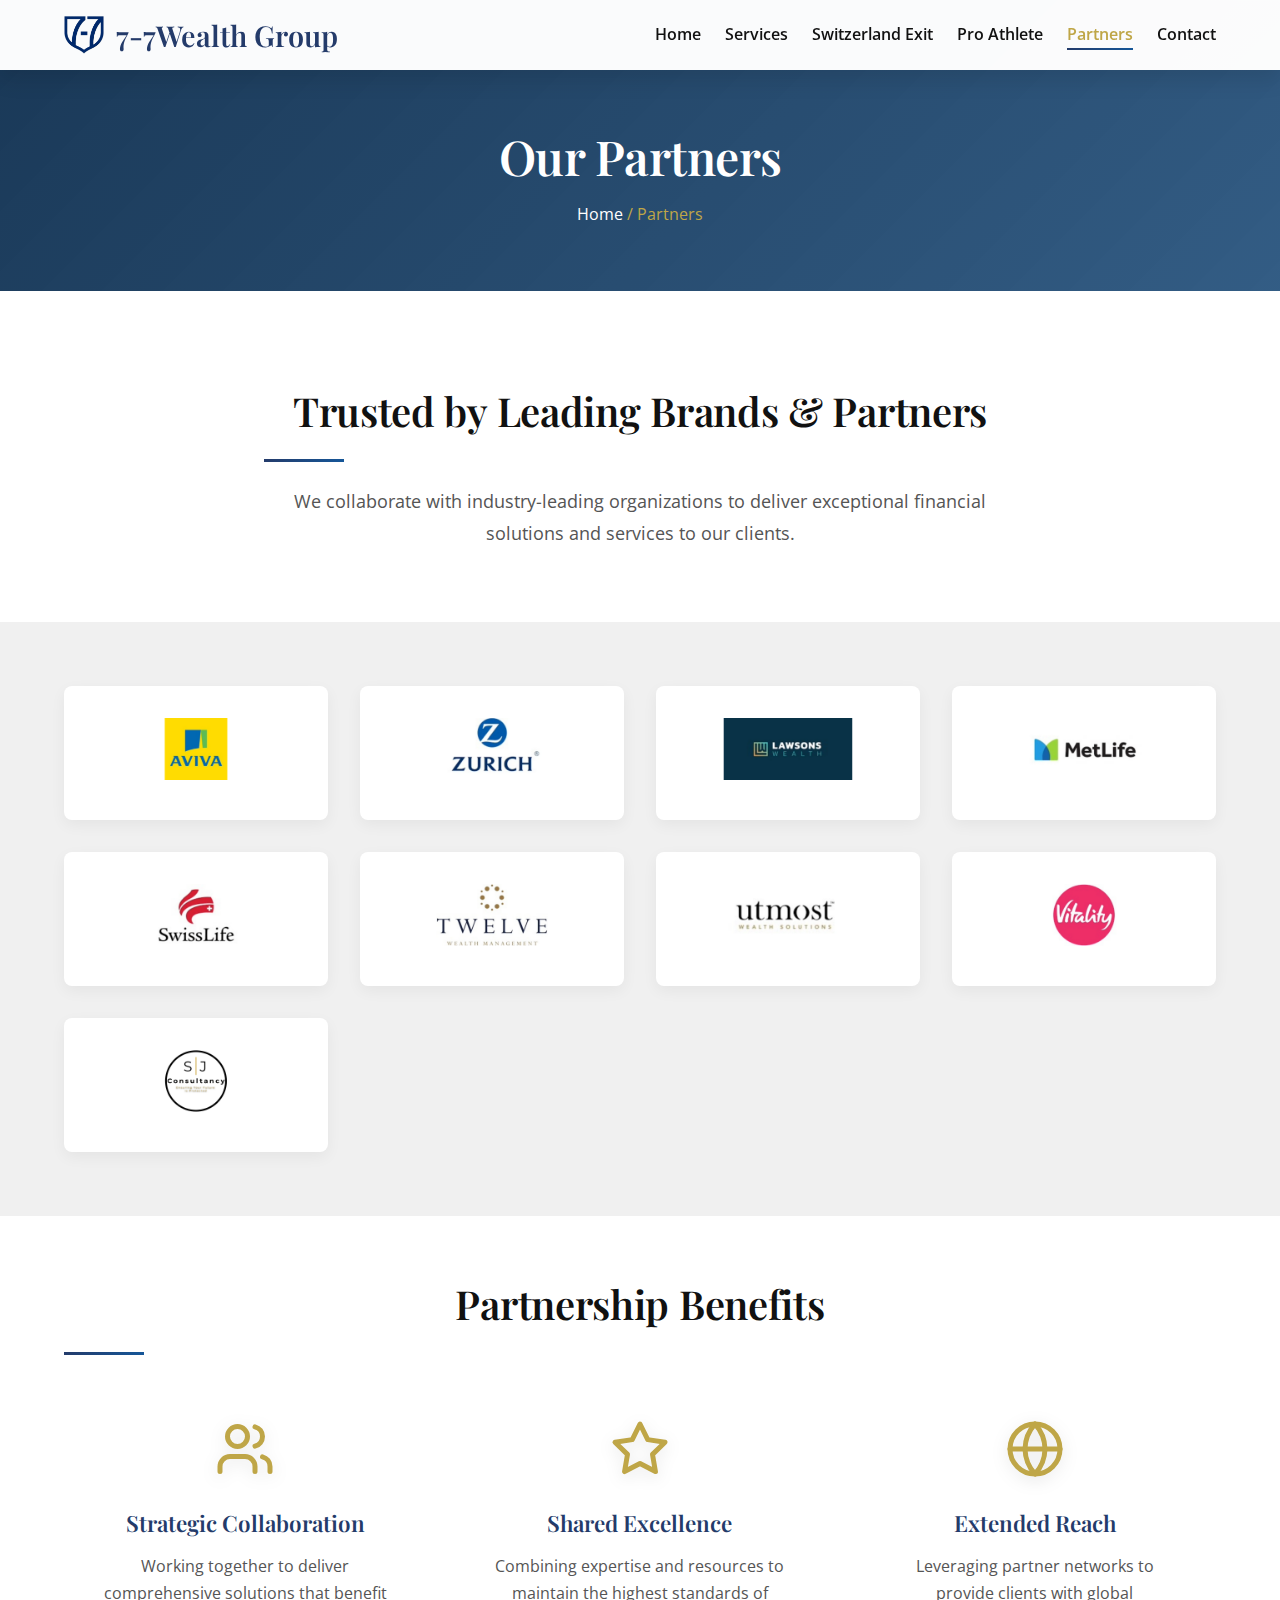
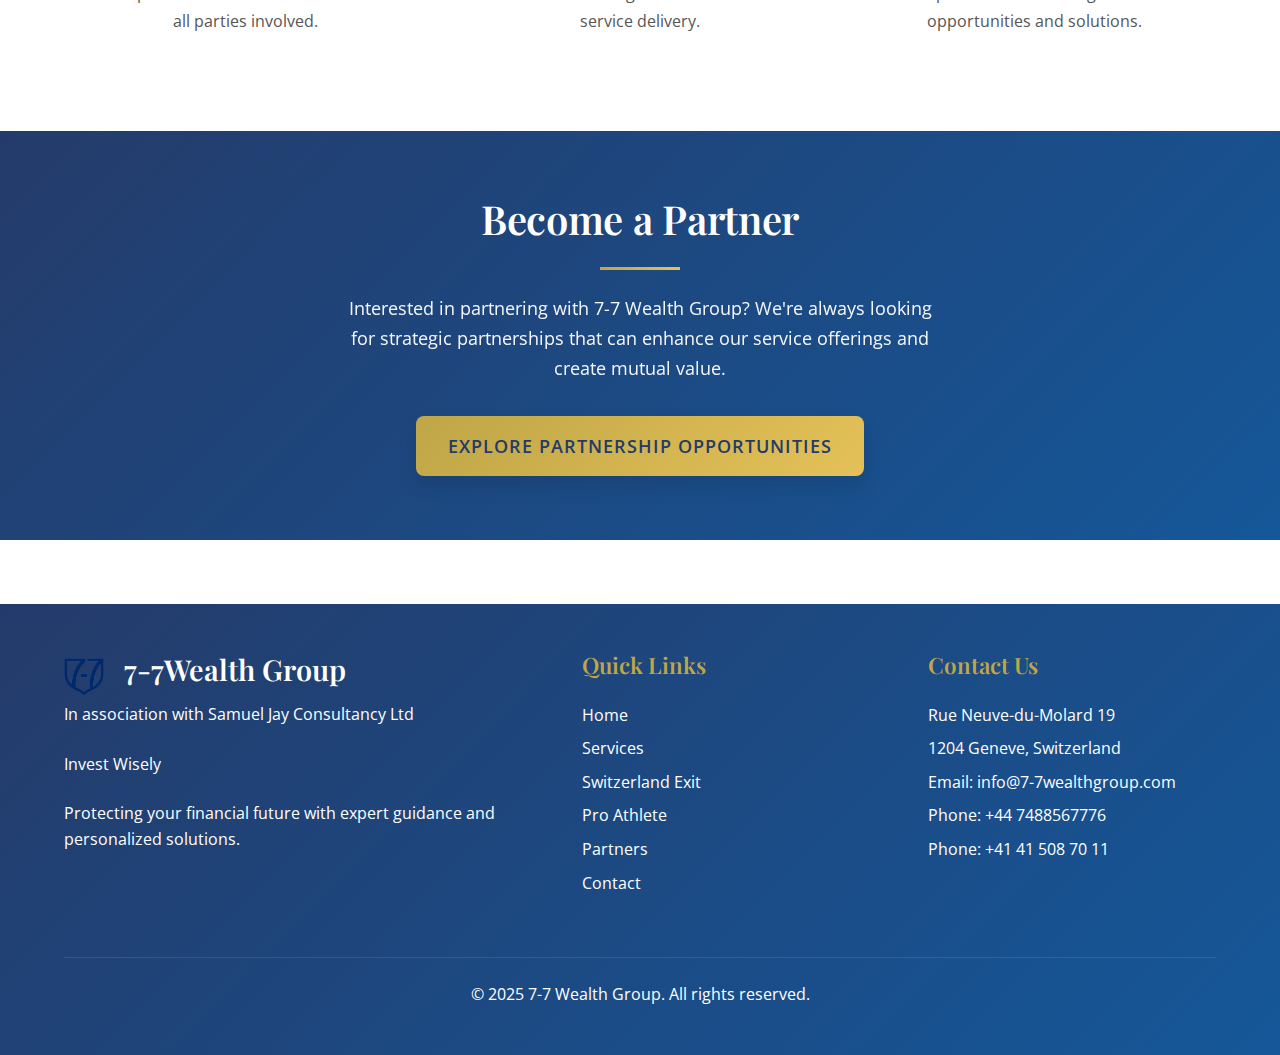
<file: SJ Backup/project/Partners.html>
<!DOCTYPE html>
<html lang="en">
<head>
    <meta charset="UTF-8">
    <meta name="viewport" content="width=device-width, initial-scale=1.0">
    <title>Our Partners | 7-7 Wealth Group</title>
    <link rel="stylesheet" href="css/main.css">
    <link rel="stylesheet" href="css/partners.css">
    <link rel="stylesheet" href="https://fonts.googleapis.com/css2?family=Open+Sans:wght@300;400;600&family=Playfair+Display:wght@400;600;700&display=swap">
</head>
<body>
    <header id="main-header">
        <div class="container">
            <div class="logo">
                <!-- Logo Image -->
                <img src="images/7-7 wealth logo no background.PNG" alt="7-7 Wealth Group Logo">
                <a href="index.html">7-7<span class="gold-dot"></span>Wealth Group</a>
                <span class="consultancy-text"></span>
            </div>
            
            <nav id="main-nav">
                <ul>
                    <li><a href="index.html">Home</a></li>
                    <!--<li><a href="about.html">About Us</a></li>-->
                    <li><a href="services.html">Services</a></li>
                    <li><a href="switzerland-exit.html">Switzerland Exit</a></li>
                    <li><a href="pro-athlete.html">Pro Athlete</a></li>
                    <li><a href="partners.html" class="active">Partners</a></li>
                    <li><a href="contact.html">Contact</a></li>
                </ul>
            </nav>
            <div class="mobile-menu-toggle">
                <span></span>
                <span></span>
                <span></span>
            </div>
        </div>
    </header>

    <section class="page-header">
        <div class="container">
            <h1>Our Partners</h1>
            <div class="breadcrumbs">
                <a href="index.html">Home</a> / <span>Partners</span>
            </div>
        </div>
    </section>

    <section class="partners-intro">
        <div class="container">
            <h2>Trusted by Leading Brands & Partners</h2>
            <div class="divider"></div>
            <p>We collaborate with industry-leading organizations to deliver exceptional financial solutions and services to our clients.</p>
        </div>
    </section>

    <section class="partners-grid">
        <div class="container">
            <div class="partners-logos">
                <div class="partner-logo">
                    <div class="">
                        <img src="images/partners/Untitled-2 (3).png" alt="Partner 1 Logo">
                        <span></span>
                    </div>
                </div>
                <div class="partner-logo">
                    <div class="">
                        <img src="images/partners/Zurich.png" alt="Partner 2 Logo">
                        <span></span>
                    </div>
                </div>
                <div class="partner-logo">
                    <div class="">
                        <img src="images/partners/Lawson Wealth.png" alt="Partner 3 Logo">
                        <span></span>
                    </div>
                </div>
                <div class="partner-logo">
                    <div class="">
                        <img src="images/partners/MetLife.png" alt="Partner 4 Logo">
                        <span></span>
                    </div>
                </div>
                <div class="partner-logo">
                    <div class="">
                        <img src="images/partners/SwissLife.png" alt="Partner 5 Logo">
                        <span></span>
                    </div>
                </div>
                <div class="partner-logo">
                    <div class="">
                        <img src="images/partners/Twelve WM.png" alt="Partner 6 Logo">
                        <span></span>
                    </div>
                </div>
                <div class="partner-logo">
                    <div class="">
                        <img src="images/partners/utmost.png" alt="Partner 7 Logo">
                        <span></span>
                    </div>
                </div>
                <div class="partner-logo">
                    <div class="">
                        <img src="images/partners/Vitality.png" alt="Partner 8 Logo">
                        <span></span>
                    </div>
                </div>
                <div class="partner-logo">
                    <div class="">
                        <img src="images/partners/SJ Consult.png" alt="Partner 9 Logo">
                        <span></span>
                    </div>
                </div>
                <!--<div class="partner-logo">
                    <div class="">
                        <img src="" alt="Partner 10 Logo">
                        <span></span>
                    </div>
                </div>-->
                <!--<div class="partner-logo">
                    <div class="logo-placeholder">
                        <span>Partner Logo 11</span>
                    </div>
                </div>
                <div class="partner-logo">
                    <div class="logo-placeholder">
                        <span>Partner Logo 12</span>
                    </div>
                </div>-->
            </div>
        </div>
    </section>

    <section class="partnership-benefits">
        <div class="container">
            <h2>Partnership Benefits</h2>
            <div class="divider"></div>
            <div class="benefits-grid">
                <div class="benefit-item">
                    <div class="benefit-icon">
                        <img src="images/users.svg" alt="Collaboration">
                    </div>
                    <h3>Strategic Collaboration</h3>
                    <p>Working together to deliver comprehensive solutions that benefit all parties involved.</p>
                </div>
                <div class="benefit-item">
                    <div class="benefit-icon">
                        <img src="images/star-icon.svg" alt="Excellence">
                    </div>
                    <h3>Shared Excellence</h3>
                    <p>Combining expertise and resources to maintain the highest standards of service delivery.</p>
                </div>
                <div class="benefit-item">
                    <div class="benefit-icon">
                        <img src="images/globe-icon.svg" alt="Global Reach">
                    </div>
                    <h3>Extended Reach</h3>
                    <p>Leveraging partner networks to provide clients with global opportunities and solutions.</p>
                </div>
            </div>
        </div>
    </section>

    <section class="become-partner">
        <div class="container">
            <h2>Become a Partner</h2>
            <div class="divider"></div>
            <p>Interested in partnering with 7-7 Wealth Group? We're always looking for strategic partnerships that can enhance our service offerings and create mutual value.</p>
            <a href="contact.html" class="btn btn-primary">Explore Partnership Opportunities</a>
        </div>
    </section>

    <footer>
            <div class="container">
            <div class="footer-content">
                <div class="footer-logo">
                    <div class="footer-brand">
                        <img src="images/7-7 wealth logo no background.PNG" alt="7-7 Wealth Group Logo" class="footer-logo-img">
                        <a href="index.html" class="footer-text">
                            7-7<span class="gold-dot"></span>Wealth Group
                            <span class="consultancy-text"></span>
                        </a>
                    </div>
                    <p>In association with Samuel Jay Consultancy Ltd</p>
                    <p>Invest Wisely</p>
                    <p>Protecting your financial future with expert guidance and personalized solutions.</p>
                </div>

        <!--<div class="container">
            <div class="footer-content">
                <div class="footer-logo">
                    <a href="index.html">7-7<span class="gold-dot"></span>Wealth Group</a>
                    <p>In assosiation with Samuel Jay Consultancy ltd</p>
                    <p>Invest Wisely</p>
                    <p>Protecting your financial future with expert guidance and personalized solutions.</p>
                </div>-->
                <div class="footer-links">
                    <h4>Quick Links</h4>
                    <ul>
                        <li><a href="index.html">Home</a></li>
                        <!--<li><a href="about.html">About Us</a></li>-->
                        <li><a href="services.html">Services</a></li>
                        <li><a href="switzerland-exit.html">Switzerland Exit</a></li>
                        <li><a href="pro-athlete.html">Pro Athlete</a></li>
                        <li><a href="partners.html">Partners</a></li>
                        <li><a href="contact.html">Contact</a></li>
                    </ul>
                </div>
                <div class="footer-contact">
                    <h4>Contact Us</h4>
                    <p>Rue Neuve-du-Molard 19</p>
                    <p>1204 Geneve, Switzerland</p>
                    <p>Email: info@7-7wealthgroup.com</p>
                    <p>Phone: +44 7488567776</p>
                    <p>Phone: +41 41 508 70 11</p>
                </div>
            </div>
            <div class="footer-bottom">
                <p>&copy; 2025 7-7 Wealth Group. All rights reserved.</p>
            </div>
        </div>
    </footer>

    <script src="js/main.js"></script>
</body>
</html>
</file>
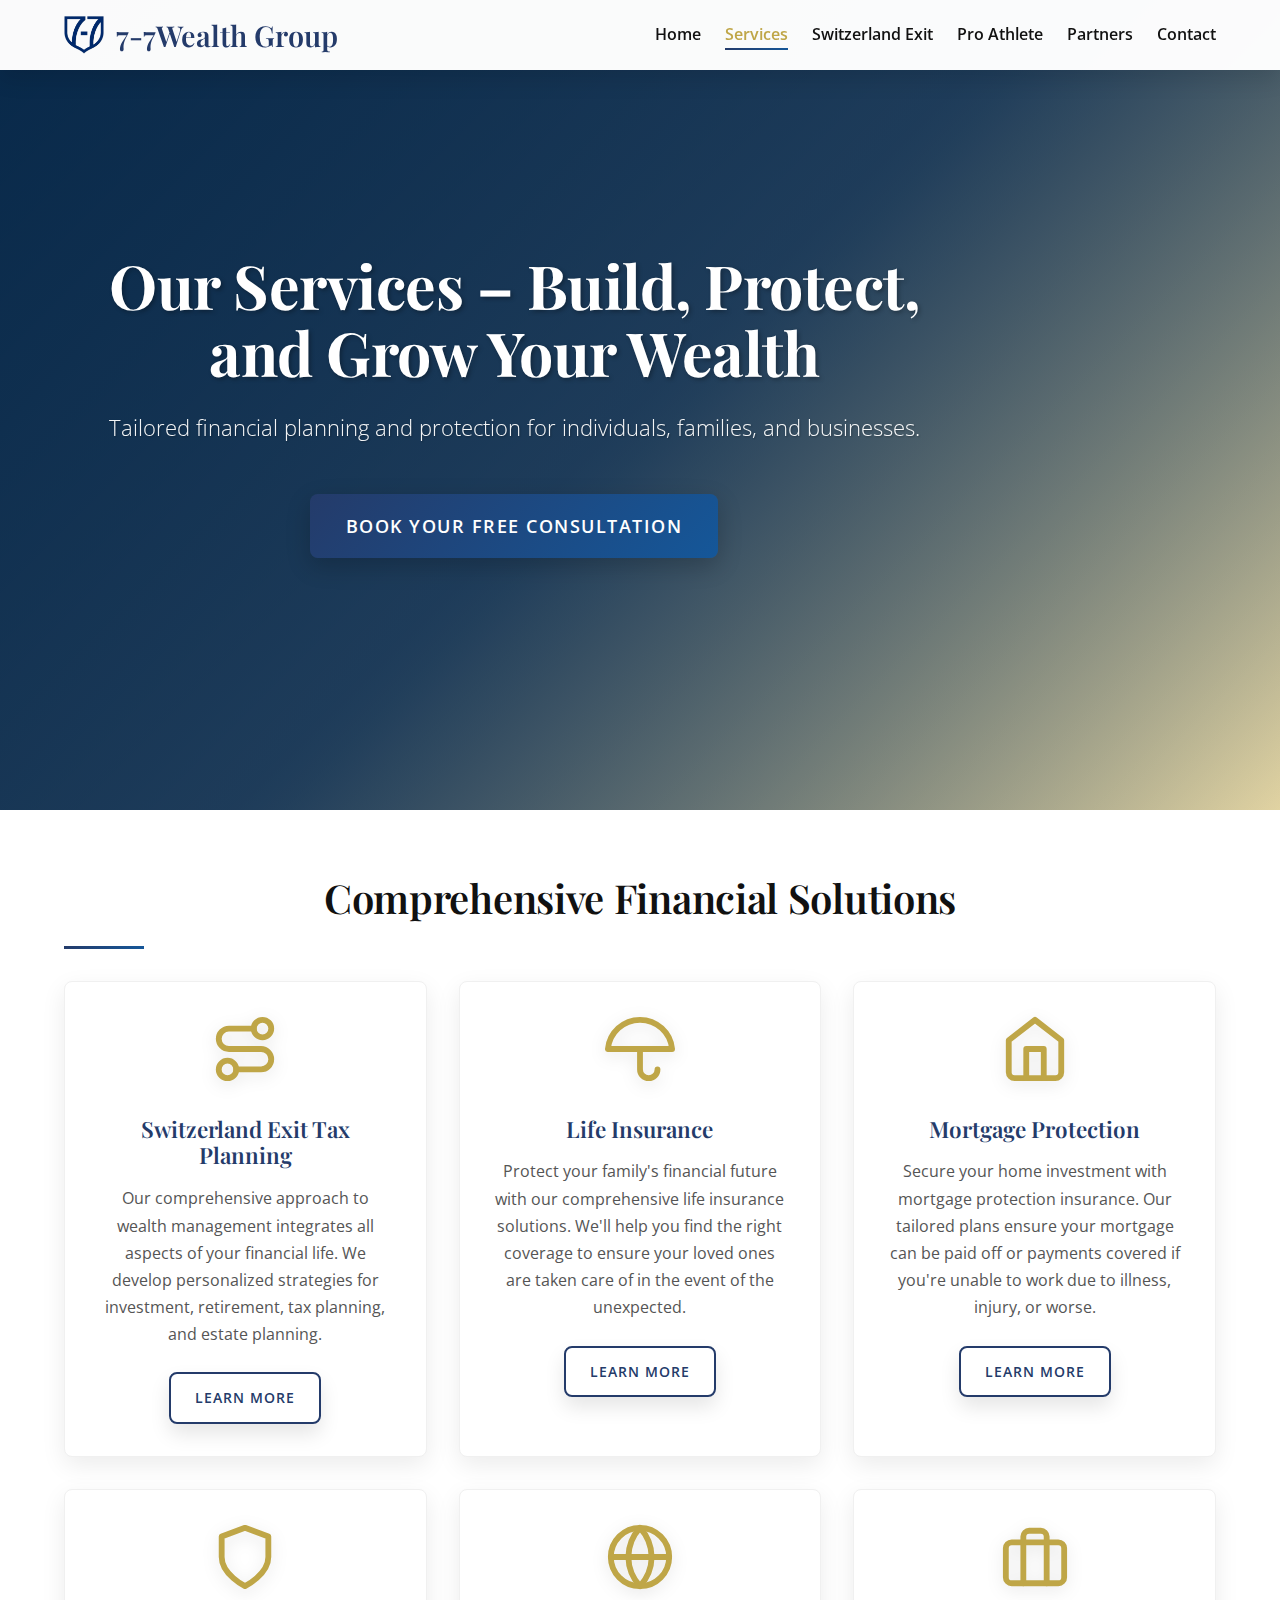
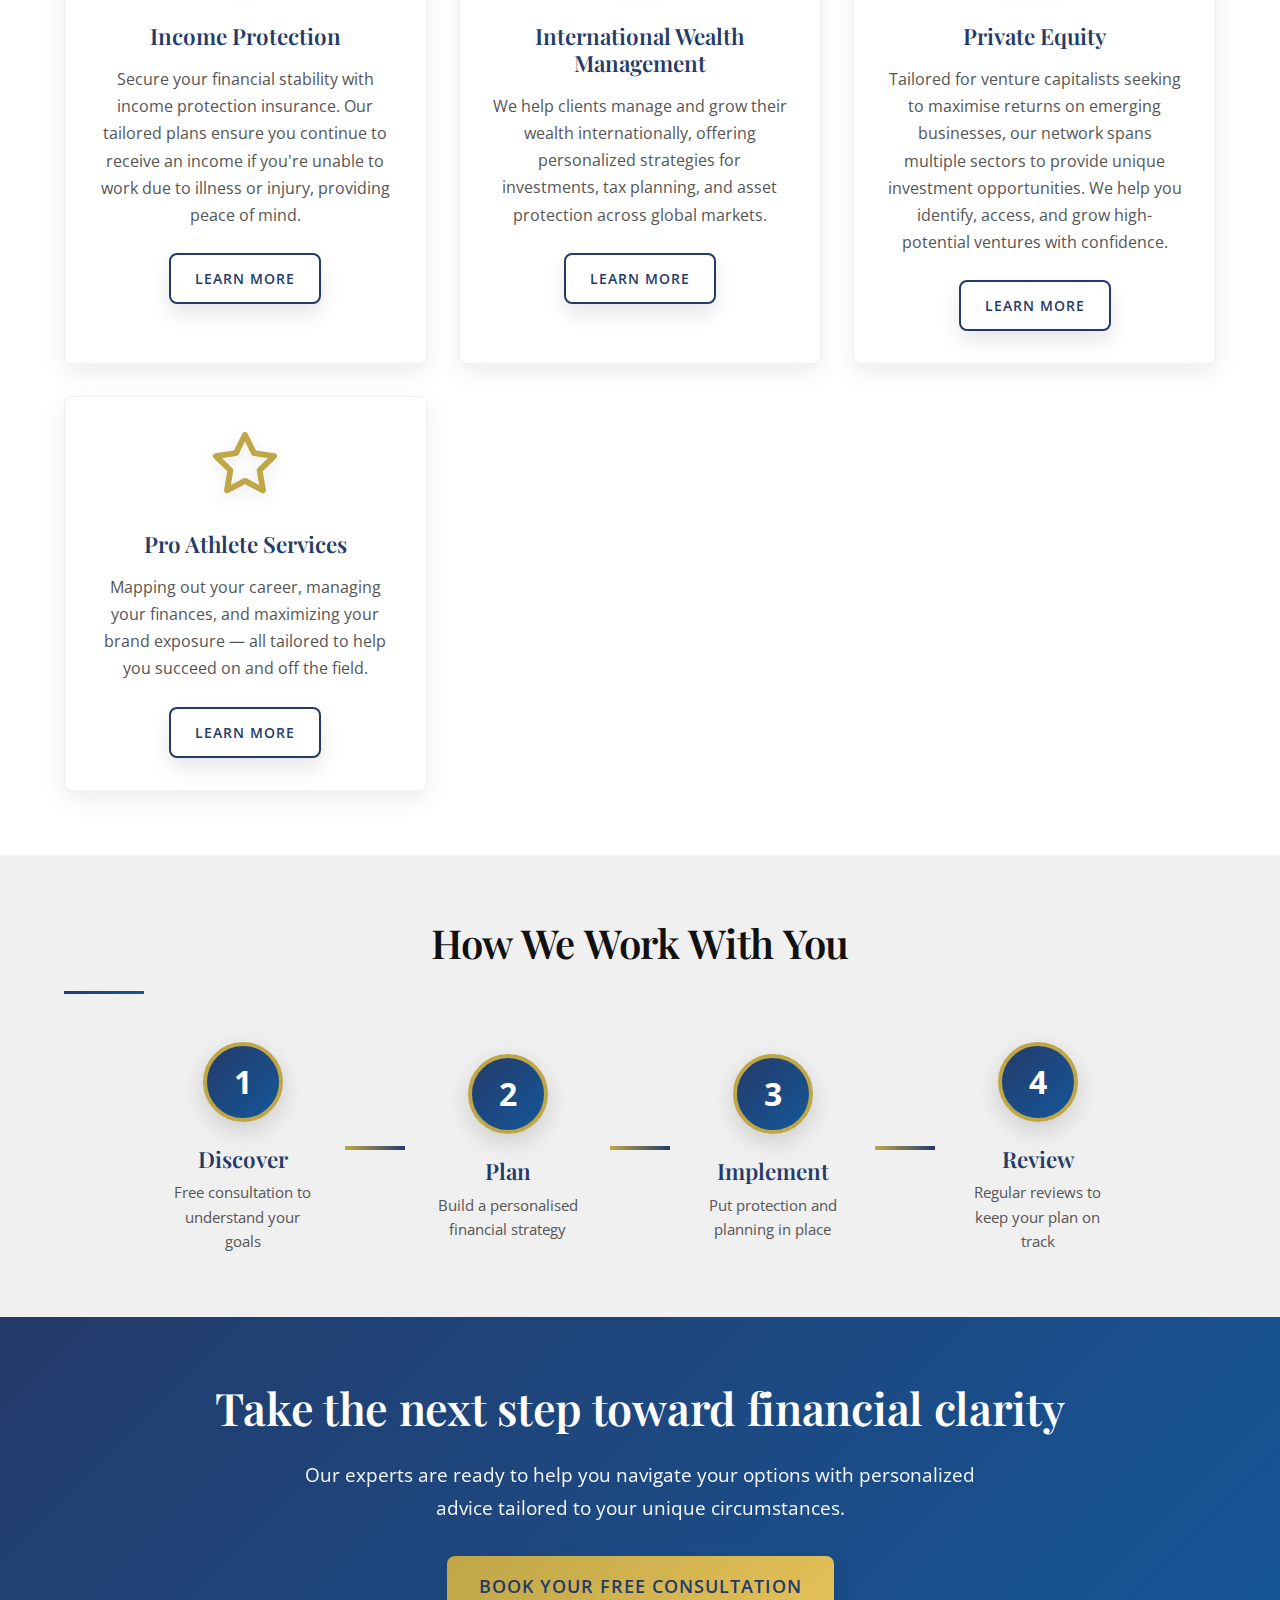
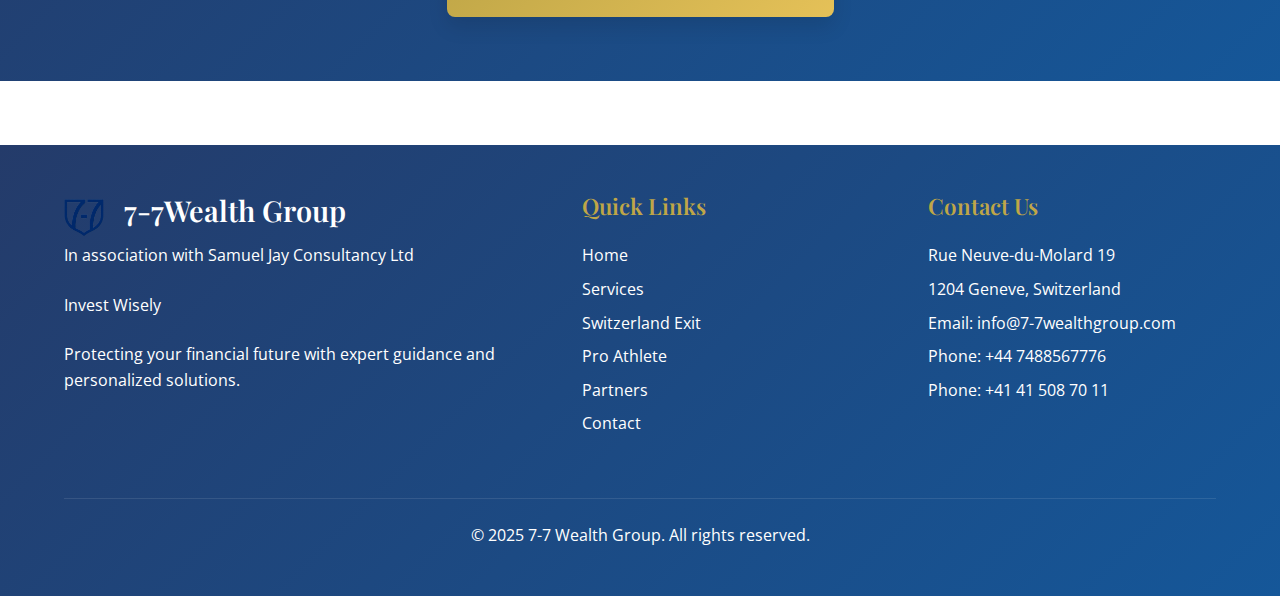
<file: SJ Backup/project/services.html>
<!--
<!DOCTYPE html>
<html lang="en">
<head>
    <meta charset="UTF-8">
    <meta name="viewport" content="width=device-width, initial-scale=1.0">
    <title>Our Services | 7-7 Wealth Group</title>
    <link rel="stylesheet" href="css/main.css">
    <link rel="stylesheet" href="css/services.css">
    <link rel="stylesheet" href="https://fonts.googleapis.com/css2?family=Open+Sans:wght@300;400;600&family=Playfair+Display:wght@400;600;700&display=swap">
</head>
<body>
    <header id="main-header">
        <div class="container">
            <div class="logo">
                <a href="index.html">7-7<span class="gold-dot"></span>Wealth Group</a>
                <span class="consultancy-text"></span>
            </div>
            <nav id="main-nav">
                <ul>
                    <li><a href="index.html">Home</a></li>
                    <!--<li><a href="about.html">About Us</a></li>--
                    <li><a href="services.html" class="active">Services</a></li>
                    <li><a href="pro-athlete.html">Pro Athlete</a></li>
                    <li><a href="partners.html">Partners</a></li>
                    <li><a href="contact.html">Contact</a></li>
                </ul>
            </nav>
            <div class="mobile-menu-toggle">
                <span></span>
                <span></span>
                <span></span>
            </div>
        </div>
    </header>

    <section class="page-header">
        <div class="container">
            <h1>Our Services</h1>
            <div class="breadcrumbs">
                <a href="index.html">Home</a> / <span>Services</span>
            </div>
        </div>
    </section>

    <section class="services-intro">
        <div class="container">
            <h2>Comprehensive Financial Solutions</h2>
            <div class="divider"></div>
            <p>At 7-7 Wealth Group, we offer a wide range of financial services tailored to meet your specific needs. Our team of experienced professionals works closely with you to understand your goals and develop personalized strategies to help you achieve them.</p>
        </div>
    </section>

    <section class="services-grid">
        <div class="container">
            <div class="service-cards">
                <div class="service-card">
                    <div class="service-icon">
                        <img src="images/wealth-planning-icon.svg" alt="Swizzerland Exit Tax Planning">
                    </div>
                    <h3>Swizzerland Exit Tax Planning</h3>
                    <p>Our comprehensive approach to wealth management integrates all aspects of your financial life. We develop personalized strategies for investment, retirement, tax planning, and estate planning.</p>
                    <a href="contact.html" class="btn btn-secondary">Learn More</a>
                </div>
                
                <div class="service-card">
                    <div class="service-icon">
                        <img src="images/life-insurance-icon.svg" alt="Life Insurance">
                    </div>
                    <h3>Life Insurance</h3>
                    <p>Protect your family's financial future with our comprehensive life insurance solutions. We'll help you find the right coverage to ensure your loved ones are taken care of in the event of the unexpected. </p>
                    <a href="contact.html" class="btn btn-secondary">Learn More</a>
                </div>
                
                <div class="service-card">
                    <div class="service-icon">
                        <img src="images/mortgage-icon.svg" alt="Mortgage Protection">
                    </div>
                    <h3>Mortgage Protection</h3>
                    <p>Secure your home investment with mortgage protection insurance. Our tailored plans ensure your mortgage can be paid off or payments covered if you're unable to work due to illness, injury, or worse.</p>
                    <a href="contact.html" class="btn btn-secondary">Learn More</a>
                </div>
                
            <!--    <div class="service-card">
                    <div class="service-icon">
                        <img src="images/key-person-icon.svg" alt="Key Person Insurance">
                    </div>
                    <h3>Key Person Insurance</h3>
                    <p>Protect your business from the financial impact of losing a key employee or leader. Our key person insurance solutions provide the financial resources needed to navigate through challenging transitions.</p>
                    <a href="contact.html" class="btn btn-secondary">Learn More</a>
                </div> --
                
                <div class="service-card">
                    <div class="service-icon">
                        <img src="images/income-protection-icon.svg" alt="Income Protection">
                    </div>
                    <h3>Income Protection</h3>
                    <p>Secure your financial stability with income protection insurance. Our tailored plans ensure you continue to receive an income if you're unable to work due to illness or injury, providing peace of mind.</p>
                    <a href="contact.html" class="btn btn-secondary">Learn More</a>
                </div>
                
                <div class="service-card">
                    <div class="service-icon">
                        <img src="images/globe-icon.svg" alt="International Wealth Management">
                    </div>
                    <h3>International Wealth Management</h3>
                    <p>We help clients manage and grow their wealth internationally, offering personalized strategies for investments, tax planning, and asset protection across global markets.</p>
                    <a href="contact.html" class="btn btn-secondary">Learn More</a>
                </div>

                <div class="service-card">
                    <div class="service-icon">
                        <img src="images/business-icon.svg" alt="Business Protection">
                    </div>
                    <h3>Business Protection</h3>
                    <p>Safeguard your business against unexpected events with our comprehensive business protection solutions. We'll help you implement strategies to ensure business continuity and protect your stakeholders.</p>
                    <a href="contact.html" class="btn btn-secondary">Learn More</a>
                </div>

                <div class="service-card">
                    <div class="service-icon">
                        <img src="images/star-icon.svg" alt="Pro Athlete Services">
                    </div>
                    <h3>Pro Athlete Services</h3>
                    <p>Mapping out your career, managing your finances, and maximizing your brand exposure — all tailored to help you succeed on and off the field.</p>
                    <a href="contact.html" class="btn btn-secondary">Learn More</a>
                </div>
            </div>
        </div>
    </section>

    <section class="process">
        <div class="container">
            <h2>Our Approach</h2>
            <div class="divider"></div>
            <div class="process-steps">
                <div class="process-step">
                    <div class="step-number">1</div>
                    <div class="step-content">
                        <h3>Discovery</h3>
                        <p>We begin by understanding your current financial situation, goals, and concerns through a comprehensive consultation.</p>
                    </div>
                </div>
                <div class="process-step">
                    <div class="step-number">2</div>
                    <div class="step-content">
                        <h3>Analysis</h3>
                        <p>Our team thoroughly analyzes your information to identify opportunities and potential risks in your financial strategy.</p>
                    </div>
                </div>
                <div class="process-step">
                    <div class="step-number">3</div>
                    <div class="step-content">
                        <h3>Recommendation</h3>
                        <p>We present personalized recommendations tailored to your specific needs and objectives, explaining all options clearly.</p>
                    </div>
                </div>
                <div class="process-step">
                    <div class="step-number">4</div>
                    <div class="step-content">
                        <h3>Implementation</h3>
                        <p>Once you're comfortable with the plan, we handle all the details of implementing your chosen strategies.</p>
                    </div>
                </div>
                <div class="process-step">
                    <div class="step-number">5</div>
                    <div class="step-content">
                        <h3>Ongoing Review</h3>
                        <p>We regularly review your plan to ensure it remains aligned with your goals as your life and circumstances evolve.</p>
                    </div>
                </div>
            </div>
        </div>
    </section>

    <section class="cta">
        <div class="container">
            <h2>Ready to take control of your financial future?</h2>
            <p>Our experts are ready to help you navigate your options with personalized advice.</p>
            <a href="contact.html" class="btn btn-primary">Speak to an Advisor</a>
        </div>
    </section>

    <footer>
        <div class="container">
            <div class="footer-content">
                <div class="footer-logo">
                    <a href="index.html">7-7<span class="gold-dot"></span>Wealth Group</a>
                    <p>In assosiation with Samuel Jay Consultancy ltd</p>
                    <p>Invest Wisely</p>
                    <p>Protecting your financial future with expert guidance and personalized solutions. - In assosiation with Samuel Jay Consultancy ltd</p>
                </div>
                <div class="footer-links">
                    <h4>Quick Links</h4>
                    <ul>
                        <li><a href="index.html">Home</a></li>
                        <!--<li><a href="about.html">About Us</a></li>--
                        <li><a href="services.html">Services</a></li>
                        <li><a href="pro-athlete.html">Pro Athlete</a></li>
                        <li><a href="partners.html">Partners</a></li>
                        <li><a href="contact.html">Contact</a></li>
                    </ul>
                </div>
                <div class="footer-contact">
                    <h4>Contact Us</h4>
                    <p>Rue Neuve-du-Molard 19</p>
                    <p>1204 Geneve, Switzerland</p>
                    <p>Email: info@7-7wealthgroup.com</p>
                    <p>Phone: +44 7488567776</p>
                    <p>Phone: +41 41 508 70 11</p>
                </div>
            </div>
            <div class="footer-bottom">
                <p>&copy; 2025 7-7 Wealth Group. All rights reserved.</p>
            </div>
        </div>
    </footer>

    <script src="js/main.js"></script>
</body>
</html> -->






<!DOCTYPE html>
<html lang="en">
<head>
    <meta charset="UTF-8">
    <meta name="viewport" content="width=device-width, initial-scale=1.0">
    <title>Our Services | 7-7 Wealth Group</title>
    <link rel="stylesheet" href="css/main.css">
    <link rel="stylesheet" href="css/services.css">
    <link rel="stylesheet" href="https://fonts.googleapis.com/css2?family=Open+Sans:wght@300;400;600&family=Playfair+Display:wght@400;600;700&display=swap">
</head>
<body>
    <header id="main-header">
        <div class="container">
            <div class="logo">
                <!-- Logo Image -->
                <img src="images/7-7 wealth logo no background.PNG" alt="7-7 Wealth Group Logo">
                <a href="index.html">7-7<span class="gold-dot"></span>Wealth Group</a>
                <span class="consultancy-text"></span>
            </div>

            <nav id="main-nav">
                <ul>
                    <li><a href="index.html">Home</a></li>
                    <li><a href="services.html" class="active">Services</a></li>
                    <li><a href="switzerland-exit.html">Switzerland Exit</a></li>
                    <li><a href="pro-athlete.html">Pro Athlete</a></li>
                    <li><a href="partners.html">Partners</a></li>
                    <li><a href="contact.html">Contact</a></li>
                </ul>
            </nav>
            <div class="mobile-menu-toggle">
                <span></span>
                <span></span>
                <span></span>
            </div>
        </div>
    </header>

    <section class="services-hero">
        <div class="hero-overlay"></div>
        <div class="container">
            <div class="hero-content">
                <h1>Our Services – Build, Protect, and Grow Your Wealth</h1>
                <p class="hero-subtitle">Tailored financial planning and protection for individuals, families, and businesses.</p>
                <a href="contact.html" class="btn btn-primary">Book Your Free Consultation</a>
            </div>
        </div>
    </section>

    <section class="services-grid">
        <div class="container">
            <h2>Comprehensive Financial Solutions</h2>
            <div class="divider"></div>
            <div class="service-cards">
                <div class="service-card">
                    <div class="service-icon">
                        <img src="images/route.svg" alt="Switzerland Exit Tax Planning">
                    </div>
                    <h3>Switzerland Exit Tax Planning</h3>
                    <p>Our comprehensive approach to wealth management integrates all aspects of your financial life. We develop personalized strategies for investment, retirement, tax planning, and estate planning.</p>
                    <a href="switzerland-exit.html" class="btn btn-secondary">Learn More</a>
                </div>
                
                <div class="service-card">
                    <div class="service-icon">
                        <img src="images/umbrella.svg" alt="Life Insurance">
                    </div>
                    <h3>Life Insurance</h3>
                    <p>Protect your family's financial future with our comprehensive life insurance solutions. We'll help you find the right coverage to ensure your loved ones are taken care of in the event of the unexpected.</p>
                    <a href="contact.html" class="btn btn-secondary">Learn More</a>
                </div>
                
                <div class="service-card">
                    <div class="service-icon">
                        <img src="images/home.svg" alt="Mortgage Protection">
                    </div>
                    <h3>Mortgage Protection</h3>
                    <p>Secure your home investment with mortgage protection insurance. Our tailored plans ensure your mortgage can be paid off or payments covered if you're unable to work due to illness, injury, or worse.</p>
                    <a href="contact.html" class="btn btn-secondary">Learn More</a>
                </div>
                
                <div class="service-card">
                    <div class="service-icon">
                        <img src="images/shield.svg" alt="Income Protection">
                    </div>
                    <h3>Income Protection</h3>
                    <p>Secure your financial stability with income protection insurance. Our tailored plans ensure you continue to receive an income if you're unable to work due to illness or injury, providing peace of mind.</p>
                    <a href="contact.html" class="btn btn-secondary">Learn More</a>
                </div>
                
                <div class="service-card">
                    <div class="service-icon">
                        <img src="images/globe-icon.svg" alt="International Wealth Management">
                    </div>
                    <h3>International Wealth Management</h3>
                    <p>We help clients manage and grow their wealth internationally, offering personalized strategies for investments, tax planning, and asset protection across global markets.</p>
                    <a href="contact.html" class="btn btn-secondary">Learn More</a>
                </div>

                <!--<div class="service-card">
                    <div class="service-icon">
                        <img src="images/business-icon.svg" alt="Business Protection">
                    </div>
                    <h3>Business Protection</h3>
                    <p>Safeguard your business against unexpected events with our comprehensive business protection solutions. We'll help you implement strategies to ensure business continuity and protect your stakeholders.</p>
                    <a href="contact.html" class="btn btn-secondary">Learn More</a>
                </div>-->

                <div class="service-card">
                    <div class="service-icon">
                        <img src="images/briefcase.svg" alt="Private Equity">
                    </div>
                    <h3>Private Equity</h3>
                    <p>Tailored for venture capitalists seeking to maximise returns on emerging businesses, our network spans multiple sectors to provide unique investment opportunities. We help you identify, access, and grow high-potential ventures with confidence.</p>
                    <a href="contact.html" class="btn btn-secondary">Learn More</a>
                </div>

                <div class="service-card">
                    <div class="service-icon">
                        <img src="images/star-icon.svg" alt="Pro Athlete Services">
                    </div>
                    <h3>Pro Athlete Services</h3>
                    <p>Mapping out your career, managing your finances, and maximizing your brand exposure — all tailored to help you succeed on and off the field.</p>
                    <a href="pro-athlete.html" class="btn btn-secondary">Learn More</a>
                </div>
            </div>
        </div>
    </section>

    <section class="process-flow">
        <div class="container">
            <h2>How We Work With You</h2>
            <div class="divider"></div>
            <div class="process-timeline">
                <div class="process-step">
                    <div class="step-number">1</div>
                    <div class="step-content">
                        <h3>Discover</h3>
                        <p>Free consultation to understand your goals</p>
                    </div>
                </div>
                <div class="process-connector"></div>
                <div class="process-step">
                    <div class="step-number">2</div>
                    <div class="step-content">
                        <h3>Plan</h3>
                        <p>Build a personalised financial strategy</p>
                    </div>
                </div>
                <div class="process-connector"></div>
                <div class="process-step">
                    <div class="step-number">3</div>
                    <div class="step-content">
                        <h3>Implement</h3>
                        <p>Put protection and planning in place</p>
                    </div>
                </div>
                <div class="process-connector"></div>
                <div class="process-step">
                    <div class="step-number">4</div>
                    <div class="step-content">
                        <h3>Review</h3>
                        <p>Regular reviews to keep your plan on track</p>
                    </div>
                </div>
            </div>
        </div>
    </section>

    <section class="cta-services">
        <div class="container">
            <h2>Take the next step toward financial clarity</h2>
            <p>Our experts are ready to help you navigate your options with personalized advice tailored to your unique circumstances.</p>
            <a href="contact.html" class="btn btn-primary">Book Your Free Consultation</a>
        </div>
    </section>

    <footer>
            <div class="container">
            <div class="footer-content">
                <div class="footer-logo">
                    <div class="footer-brand">
                        <img src="images/7-7 wealth logo no background.PNG" alt="7-7 Wealth Group Logo" class="footer-logo-img">
                        <a href="index.html" class="footer-text">
                            7-7<span class="gold-dot"></span>Wealth Group
                            <span class="consultancy-text"></span>
                        </a>
                    </div>
                    <p>In association with Samuel Jay Consultancy Ltd</p>
                    <p>Invest Wisely</p>
                    <p>Protecting your financial future with expert guidance and personalized solutions.</p>
                </div>
                
        <!--<div class="container">
            <div class="footer-content">
                <div class="footer-logo">
                    <a href="index.html">7-7<span class="gold-dot"></span>Wealth Group</a>
                    <p>In assosiation with Samuel Jay Consultancy ltd</p>
                    <p>Invest Wisely</p>
                    <p>Protecting your financial future with expert guidance and personalized solutions.</p>
                </div>-->
                <div class="footer-links">
                    <h4>Quick Links</h4>
                    <ul>
                        <li><a href="index.html">Home</a></li>
                        <li><a href="services.html">Services</a></li>
                        <li><a href="switzerland-exit.html">Switzerland Exit</a></li>
                        <li><a href="pro-athlete.html">Pro Athlete</a></li>
                        <li><a href="partners.html">Partners</a></li>
                        <li><a href="contact.html">Contact</a></li>
                    </ul>
                </div>
                <div class="footer-contact">
                    <h4>Contact Us</h4>
                    <p>Rue Neuve-du-Molard 19</p>
                    <p>1204 Geneve, Switzerland</p>
                    <p>Email: info@7-7wealthgroup.com</p>
                    <p>Phone: +44 7488567776</p>
                    <p>Phone: +41 41 508 70 11</p>
                </div>
            </div>
            <div class="footer-bottom">
                <p>&copy; 2025 7-7 Wealth Group. All rights reserved.</p>
            </div>
        </div>
    </footer>

    <script src="js/main.js"></script>
</body>
</html>
</file>
<file: SJ Backup/project/css/main.css>
/* Main CSS - Samuel.Jay Consultancy */

/* Base Styles */
:root {
    /* Colors */
    --navy: #243B6A;
    --navy-dark: #001933;
    --navy-light: #155799;
    --gold: #BFA647;
    --gold-light: #e5c158;
    --gold-dark: #b39429;
    --white: #ffffff;
    --off-white: #f9f9f9;
    --light-gray: #f0f0f0;
    --medium-gray: #e0e0e0;
    --dark-gray: #555555;
    --black: #111111;
    --box-shadow: 0 10px 20px rgba(0, 0, 0, 0.1);
    --navy-gradient: linear-gradient(135deg, var(--navy) 0%, var(--navy-light) 100%);
    --navy-gradient-hover: linear-gradient(135deg, var(--navy-light) 0%, var(--navy) 100%);
    
    /* Spacing */
    --spacing-xs: 8px;
    --spacing-sm: 16px;
    --spacing-md: 24px;
    --spacing-lg: 32px;
    --spacing-xl: 48px;
    --spacing-xxl: 64px;
    
    /* Borders */
    --border-radius-sm: 4px;
    --border-radius-md: 8px;
    --border-radius-lg: 12px;
    
    /* Transitions */
    --transition-quick: 0.2s ease;
    --transition-standard: 0.3s ease;
    --transition-slow: 0.5s ease;
}

* {
    margin: 0;
    padding: 0;
    box-sizing: border-box;
}

html {
    scroll-behavior: smooth;
}

body {
    font-family: 'Open Sans', sans-serif;
    color: var(--black);
    line-height: 1.6;
    font-weight: 400;
    background-color: var(--white);
}

.container {
    width: 100%;
    max-width: 1200px;
    margin: 0 auto;
    padding: 0 var(--spacing-md);
}

h1, h2, h3, h4, h5, h6 {
    font-family: 'Playfair Display', serif;
    font-weight: 600;
    line-height: 1.2;
    margin-bottom: var(--spacing-sm);
}

h1 {
    font-size: 3rem;
    letter-spacing: -0.5px;
}

h2 {
    font-size: 2.5rem;
    margin-bottom: var(--spacing-md);
    letter-spacing: -0.3px;
}

h3 {
    font-size: 1.8rem;
}

h4 {
    font-size: 1.4rem;
}

p {
    margin-bottom: var(--spacing-md);
}

a {
    color: var(--navy);
    text-decoration: none;
    transition: var(--transition-quick);
}

a:hover {
    color: var(--gold);
}

ul {
    list-style: none;
}

img {
    max-width: 100%;
    height: auto;
}

.divider {
    width: 80px;
    height: 3px;
    background: var(--navy-gradient);
    margin-bottom: var(--spacing-md);
}

/* Buttons */
.btn {
    display: inline-block;
    padding: 12px 24px;
    border-radius: var(--border-radius-md);
    font-weight: 600;
    text-align: center;
    cursor: pointer;
    transition: var(--transition-standard);
    text-transform: uppercase;
    letter-spacing: 1px;
    font-size: 0.9rem;
    box-shadow: var(--box-shadow);
}

.btn-primary {
    background: var(--navy-gradient);
    color: var(--white);
    border: none;
}

.btn-primary:hover {
    background: var(--navy-gradient-hover);
    color: var(--white);
    transform: translateY(-2px);
}

.btn-secondary {
    background-color: transparent;
    color: var(--navy);
    border: 2px solid var(--navy);
}

.btn-secondary:hover {
    background: var(--navy-gradient);
    color: var(--white);
    border-color: transparent;
    transform: translateY(-2px);
}

/* Header */
#main-header {
    position: fixed;
    top: 0;
    left: 0;
    width: 100%;
    background-color: rgba(255, 255, 255, 0.98);
    box-shadow: var(--box-shadow);
    z-index: 1000;
    transition: var(--transition-standard);
}

#main-header .container {
    display: flex;
    justify-content: space-between;
    align-items: center;
    padding: var(--spacing-md) var(--spacing-md);
    height: 70px;
}

.logo {
    display: flex;
    flex-direction: row;
    align-items: center;
    gap: 12px;
}

.logo a {
    font-family: 'Playfair Display', serif;
    font-size: 1.8rem;
    font-weight: 600;
    color: var(--navy);
    transition: var(--transition-quick);
    line-height: 1.2;
} 

.logo img {
    width: 40px; /* size of square logo */
    height: 40px;
    display: block;
}

.logo a:hover {
    color: var(--gold);
}

.logo .consultancy-text {
    font-size: 1rem;
    color: var(--gold);
    font-weight: 500;
    letter-spacing: 1px;
}

.gold-dot {
    color: var(--gold);
}

#main-nav ul {
    display: flex;
}

#main-nav ul li {
    margin-left: var(--spacing-md);
}

#main-nav ul li a {
    color: var(--black);
    font-weight: 600;
    position: relative;
    padding: 5px 0;
}

#main-nav ul li a:hover {
    color: var(--gold);
}

#main-nav ul li a.active {
    color: var(--gold);
}

#main-nav ul li a.active::after {
    content: '';
    position: absolute;
    bottom: 0;
    left: 0;
    width: 100%;
    height: 2px;
    background: var(--navy-gradient);
}

.mobile-menu-toggle {
    display: none;
    flex-direction: column;
    justify-content: space-between;
    width: 30px;
    height: 21px;
    cursor: pointer;
}

.mobile-menu-toggle span {
    display: block;
    height: 3px;
    width: 100%;
    background: var(--navy-gradient);
    transition: var(--transition-quick);
}

/* Page Header */
.page-header {
    background-image: linear-gradient(135deg, rgba(0, 34, 68, 0.9), rgba(0, 52, 102, 0.8)), url('https://images.pexels.com/photos/7567434/pexels-photo-7567434.jpeg?auto=compress&cs=tinysrgb&w=1260&h=750&dpr=2');
    background-size: cover;
    background-position: center;
    color: var(--white);
    padding: calc(var(--spacing-xxl) * 2) 0 var(--spacing-xxl);
    text-align: center;
    margin-bottom: var(--spacing-xl);
}

.page-header h1 {
    margin-bottom: var(--spacing-sm);
}

.breadcrumbs {
    color: var(--gold);
}

.breadcrumbs a {
    color: var(--white);
}

.breadcrumbs a:hover {
    color: var(--gold);
}

/* Footer */
footer {
    background: var(--navy-gradient);
    color: var(--white);
    padding: var(--spacing-xl) 0 var(--spacing-md);
    margin-top: var(--spacing-xxl);
}

.footer-content {
    display: flex;
    flex-wrap: wrap;
    justify-content: space-between;
    margin-bottom: var(--spacing-xl);
}

.footer-logo {
    flex: 0 0 100%;
    margin-bottom: var(--spacing-lg);
}

.footer-logo a {
    font-family: 'Playfair Display', serif;
    font-size: 1.8rem;
    color: var(--white);
    font-weight: 600;
    margin-bottom: var(--spacing-sm);
    display: inline-block;
    line-height: 1.2;
}

.footer-logo .consultancy-text {
    font-size: 1.2rem;
    color: var(--gold);
    font-weight: 500;
    letter-spacing: 1px;
}

.footer-links, .footer-contact {
    flex: 0 0 calc(50% - var(--spacing-md));
}

.footer-links h4, .footer-contact h4 {
    color: var(--gold);
    margin-bottom: var(--spacing-md);
}

.footer-links ul li {
    margin-bottom: var(--spacing-xs);
}

.footer-links ul li a {
    color: var(--white);
}

.footer-links ul li a:hover {
    color: var(--gold);
}

.footer-contact p {
    margin-bottom: var(--spacing-xs);
}

.footer-bottom {
    text-align: center;
    padding-top: var(--spacing-md);
    border-top: 1px solid rgba(255, 255, 255, 0.1);
}

/* CTA Section */
.cta {
    background: var(--navy-gradient);
    color: var(--white);
    padding: var(--spacing-xl) 0;
    text-align: center;
    margin: var(--spacing-xxl) 0;
    box-shadow: var(--box-shadow);
}

.cta h2 {
    color: var(--white);
    margin-bottom: var(--spacing-sm);
}

.cta p {
    margin-bottom: var(--spacing-md);
    max-width: 600px;
    margin-left: auto;
    margin-right: auto;
}

.cta .btn-primary {
    background: linear-gradient(135deg, var(--gold) 0%, var(--gold-light) 100%);
    border-color: transparent;
    color: var(--navy);
}

.cta .btn-primary:hover {
    background: linear-gradient(135deg, var(--gold-light) 0%, var(--gold) 100%);
}

/* Animations */
@keyframes fadeIn {
    from {
        opacity: 0;
        transform: translateY(20px);
    }
    to {
        opacity: 1;
        transform: translateY(0);
    }
}

.animate-fade-in {
    animation: fadeIn 0.6s ease forwards;
}

/* Responsive Styles */
@media (min-width: 768px) {
    .footer-logo {
        flex: 0 0 100%;
    }
    
    .footer-links, .footer-contact {
        flex: 0 0 calc(50% - var(--spacing-md));
    }
}

@media (min-width: 992px) {
    .footer-logo {
        flex: 0 0 40%;
    }
    
    .footer-links, .footer-contact {
        flex: 0 0 25%;
    }
}

@media (max-width: 991px) {
    h1 {
        font-size: 2.2rem;
    }
    
    h2 {
        font-size: 1.8rem;
    }
}

@media (max-width: 767px) {
    #main-header .container {
        padding: var(--spacing-sm) var(--spacing-md);
    }
    
    .mobile-menu-toggle {
        display: flex;
    }
    
    #main-nav {
        position: absolute;
        top: 100%;
        left: 0;
        width: 100%;
        background-color: var(--white);
        box-shadow: 0 5px 10px rgba(0, 0, 0, 0.1);
        padding: var(--spacing-md) 0;
        transform: translateY(-100%);
        opacity: 0;
        pointer-events: none;
        transition: var(--transition-standard);
    }
    
    #main-nav.active {
        transform: translateY(0);
        opacity: 1;
        pointer-events: auto;
    }
    
    #main-nav ul {
        flex-direction: column;
    }
    
    #main-nav ul li {
        margin: 0;
        text-align: center;
    }
    
    #main-nav ul li a {
        display: block;
        padding: var(--spacing-sm) 0;
    }
    
    h1 {
        font-size: 2rem;
    }
    
    h2 {
        font-size: 1.6rem;
    }
    
    .footer-links, .footer-contact {
        flex: 0 0 100%;
        margin-bottom: var(--spacing-md);
    }
}

/*footer Logo and text alignment*/
.footer-brand {
    display: flex;
    align-items: center;
    gap: 20px; /* space between logo and text */
}

.footer-logo-img {
    height: 40px; /* adjust size as needed */
    width: auto;
}

.footer-text {
    text-decoration: none;
    color: inherit;
    font-weight: inherit;
    font-size: inherit;
}

/*Calendly widget styles*/
/*.calendly-wrapper {
    margin-top: 30px;
    text-align: center;
}

.calendly-inline-widget {
    border: 1px solid var(--gold); /* Matches your branding */
    /*border-radius: 12px;
    box-shadow: 0 4px 15px rgba(0,0,0,0.08);
    max-width: 900px;
    margin: 0 auto;
}*/
</file>
<file: SJ Backup/project/css/home.css>
/* Home Page Specific Styles */

/* Hero Section */
.hero {
    position: relative;
    height: 85vh;
    min-height: 600px;
    background-image: linear-gradient(135deg,
        rgba(0, 34, 68, 0.7), 
        rgba(0, 34, 68, 0.7),
        rgba(212, 175, 55, 0.3) 100%), 
        url('https://images.pexels.com/photos/936722/pexels-photo-936722.jpeg?auto=compress&cs=tinysrgb&w=1260&h=750&dpr=2');
    background-size: cover;
    background-position: center;
    background-attachment: fixed;
    display: flex;
    align-items: center;
    justify-content: center;
    text-align: center;
    margin-top: 0;
    color: var(--white);
    padding: 0 var(--spacing-md);
}

.hero-content {
    max-width: 800px;
    animation: fadeIn 1s ease-out;
}

.hero h1 {
    font-size: 3.5rem;
    margin-bottom: var(--spacing-md);
    font-weight: 600;
}

.hero p {
    font-size: 1.2rem;
    margin-bottom: var(--spacing-lg);
    font-weight: 300;
}

.hero .btn {
    font-size: 1rem;
    padding: 15px 30px;
}

/* Mission Section */
.mission {
    padding: var(--spacing-xxl) 0;
    text-align: center;
    background-color: var(--light-gray);
}

.mission .container {
    max-width: 800px;
}

.mission p {
    font-size: 1.1rem;
    line-height: 1.8;
}

/* Services Overview */
.services-overview {
    padding: var(--spacing-xxl) 0;
    text-align: center;
}

.services-grid {
    display: grid;
    grid-template-columns: repeat(auto-fit, minmax(300px, 1fr));
    gap: var(--spacing-lg);
    margin-top: var(--spacing-lg);
    margin-bottom: var(--spacing-lg);
}

.service-card {
    background-color: var(--white);
    border-radius: var(--border-radius-md);
    padding: var(--spacing-lg);
    box-shadow: 0 5px 15px rgba(0, 0, 0, 0.05);
    transition: var(--transition-standard);
}

.service-card:hover {
    transform: translateY(-10px);
    box-shadow: 0 15px 30px rgba(0, 0, 0, 0.1);
}

.service-icon {
    margin-bottom: var(--spacing-md);
}

.service-icon img {
    width: 60px;
    height: 60px;
}

.service-card h3 {
    margin-bottom: var(--spacing-sm);
    color: var(--navy);
}

.center-btn {
    margin-top: var(--spacing-lg);
}

/* Testimonials */
.testimonials {
    padding: var(--spacing-xxl) 0;
    background-color: var(--light-gray);
    text-align: center;
}

.testimonial-slider {
    position: relative;
    overflow: hidden;
    height: 250px;
    margin-top: var(--spacing-lg);
}

.testimonial {
    position: absolute;
    top: 0;
    left: 0;
    width: 100%;
    height: 100%;
    opacity: 0;
    transform: translateX(50px);
    transition: opacity 0.6s ease, transform 0.6s ease;
    display: flex;
    justify-content: center;
}

.testimonial.active {
    opacity: 1;
    transform: translateX(0);
}

.testimonial-content {
    max-width: 800px;
    background-color: var(--white);
    padding: var(--spacing-lg);
    border-radius: var(--border-radius-md);
    box-shadow: 0 5px 15px rgba(0, 0, 0, 0.05);
}

.testimonial-content p {
    font-style: italic;
    font-size: 1.1rem;
    line-height: 1.6;
    margin-bottom: var(--spacing-md);
}

.client-info h4 {
    color: var(--navy);
    margin-bottom: 5px;
}

.slider-controls {
    display: flex;
    justify-content: center;
    margin-top: var(--spacing-md);
}

.control {
    width: 12px;
    height: 12px;
    border-radius: 50%;
    background-color: var(--medium-gray);
    margin: 0 5px;
    cursor: pointer;
    transition: var(--transition-quick);
}

.control.active {
    background-color: var(--gold);
}

/* Trust Section */
.trust {
    padding: var(--spacing-xxl) 0;
}

.trust-grid {
    display: grid;
    grid-template-columns: repeat(auto-fit, minmax(200px, 1fr));
    gap: var(--spacing-lg);
}

.trust-item {
    text-align: center;
    padding: var(--spacing-md);
}

.trust-item h3 {
    color: var(--navy);
    font-size: 2rem;
    margin-bottom: var(--spacing-xs);
}

.trust-item p {
    color: var(--dark-gray);
    font-weight: 600;
}






/* Responsive Styles */
@media (max-width: 991px) {
    .hero h1 {
        font-size: 2.8rem;
    }
}

@media (max-width: 767px) {
    .hero {
        height: 80vh;
        min-height: 500px;
    }
    
    .hero h1 {
        font-size: 2.2rem;
    }
    
    .hero p {
        font-size: 1rem;
    }
    
    .services-grid {
        grid-template-columns: 1fr;
    }
    
    .testimonial-slider {
        height: 300px;
    }
}
</file>
<file: SJ Backup/project/css/about.css>
/* About Page Specific Styles */

/* Our Story Section */
.our-story {
    padding: var(--spacing-xl) 0;
}

.story-content {
    display: flex;
    flex-wrap: wrap;
    align-items: center;
    gap: var(--spacing-xl);
}

.story-text {
    flex: 1;
    min-width: 300px;
}

.story-text p {
    margin-bottom: var(--spacing-md);
    line-height: 1.8;
}

.story-image {
    flex: 1;
    min-width: 300px;
}

.story-image img {
    width: 100%;
    height: auto;
    border-radius: var(--border-radius-lg);
    box-shadow: 0 10px 30px rgba(0, 0, 0, 0.1);
}

/* Our Values Section */
.our-values {
    padding: var(--spacing-xl) 0;
    background-color: var(--light-gray);
    text-align: center;
}

.values-grid {
    display: grid;
    grid-template-columns: repeat(auto-fit, minmax(250px, 1fr));
    gap: var(--spacing-lg);
    margin-top: var(--spacing-lg);
}

.value-card {
    background-color: var(--white);
    border-radius: var(--border-radius-md);
    padding: var(--spacing-lg);
    box-shadow: 0 5px 15px rgba(0, 0, 0, 0.05);
    transition: var(--transition-standard);
}

.value-card:hover {
    transform: translateY(-10px);
    box-shadow: 0 15px 30px rgba(0, 0, 0, 0.1);
}

.value-icon {
    margin-bottom: var(--spacing-md);
}

.value-icon img {
    width: 60px;
    height: 60px;
}

.value-card h3 {
    margin-bottom: var(--spacing-sm);
    color: var(--navy);
}

/* Team Section */
.team {
    padding: var(--spacing-xl) 0;
    text-align: center;
}

.team-grid {
    display: grid;
    grid-template-columns: repeat(auto-fit, minmax(200px, 1fr));
    gap: var(--spacing-lg);
    margin-top: var(--spacing-lg);
}

.team-member {
    background-color: var(--white);
    border-radius: var(--border-radius-md);
    overflow: hidden;
    box-shadow: 0 5px 15px rgba(0, 0, 0, 0.05);
    transition: var(--transition-standard);
}

.team-member:hover {
    transform: translateY(-10px);
    box-shadow: 0 15px 30px rgba(0, 0, 0, 0.1);
}

.member-image {
    height: 250px;
    overflow: hidden;
}

.member-image img {
    width: 100%;
    height: 100%;
    object-fit: cover;
    transition: var(--transition-standard);
}

.team-member:hover .member-image img {
    transform: scale(1.05);
}

.team-member h3 {
    margin-top: var(--spacing-md);
    margin-bottom: 5px;
    color: var(--navy);
}

.member-title {
    color: var(--gold);
    font-weight: 600;
    margin-bottom: var(--spacing-sm);
}

.member-bio {
    padding: 0 var(--spacing-md) var(--spacing-md);
    margin-bottom: 0;
}

/* Responsive Styles */
@media (max-width: 991px) {
    .story-content {
        flex-direction: column;
    }
    
    .story-text, .story-image {
        flex: 0 0 100%;
    }
    
    .story-text {
        order: 2;
    }
    
    .story-image {
        order: 1;
        margin-bottom: var(--spacing-lg);
    }
}

@media (max-width: 767px) {
    .values-grid, .team-grid {
        grid-template-columns: 1fr;
    }
}
</file>
<file: SJ Backup/project/css/contact.css>
/* Contact Page Specific Styles */

/* Contact Content */
.contact-content {
    padding: var(--spacing-xl) 0;
}

.contact-grid {
    display: flex;
    flex-wrap: wrap;
    gap: var(--spacing-xl);
}

.contact-info {
    flex: 1;
    min-width: 300px;
}

.contact-form {
    flex: 2;
    min-width: 300px;
}

/* Contact Info */
.info-item {
    display: flex;
    align-items: flex-start;
    margin-bottom: var(--spacing-lg);
}

.info-icon {
    margin-right: var(--spacing-md);
}

.info-icon img {
    width: 30px;
    height: 30px;
}

.info-content h3 {
    margin-bottom: 5px;
    color: var(--navy);
}

.info-content p {
    margin-bottom: 5px;
    color: var(--dark-gray);
}

/* Contact Form */
.form-group {
    margin-bottom: var(--spacing-md);
}

label {
    display: block;
    margin-bottom: 8px;
    font-weight: 600;
    color: var(--navy);
}

input, select, textarea {
    width: 100%;
    padding: 12px;
    border: 1px solid var(--medium-gray);
    border-radius: var(--border-radius-sm);
    font-family: 'Open Sans', sans-serif;
    font-size: 1rem;
    color: var(--black);
    transition: var(--transition-quick);
}

input:focus, select:focus, textarea:focus {
    border-color: var(--navy);
    outline: none;
    box-shadow: 0 0 0 3px rgba(0, 34, 68, 0.1);
}

.checkbox-group {
    display: flex;
    align-items: flex-start;
}

.checkbox-group input {
    width: auto;
    margin-right: 10px;
    margin-top: 5px;
}

.checkbox-group label {
    margin-bottom: 0;
    font-weight: 400;
}

.error-message {
    color: #d32f2f;
    font-size: 0.9rem;
    margin-top: 5px;
    display: none;
}

.form-success {
    background-color: #e8f5e9;
    color: #2e7d32;
    padding: var(--spacing-md);
    border-radius: var(--border-radius-md);
    margin-top: var(--spacing-md);
    display: none;
}

/* Form Layout */
.form-container {
    margin-top: var(--spacing-xl);
}

.form-section-heading {
    margin-top: var(--spacing-xl);
    margin-bottom: var(--spacing-md);
    color: var(--black);
}

.form-row {
    display: flex;
    gap: var(--spacing-lg);
    margin-bottom: var(--spacing-md);
}

.form-col {
    flex: 1;
}

/*Calendly widget styles*/
.calendly-wrapper {
    margin-top: 30px;
    text-align: center;
    border-radius: var(--border-radius-md);
    overflow: hidden;
    box-shadow: 0 5px 15px rgba(0, 0, 0, 0.1);
}

.calendly-inline-widget {
    border: 1px solid var(--gold);
    border-radius: 12px;
    box-shadow: 0 4px 15px rgba(0,0,0,0.08);
    max-width: 900px;
    margin: 0 auto;
    overflow:hidden;
}

/* Map Section */
.map-section {
    padding: var(--spacing-xl) 0;
    text-align: center;
}

.map-container {
    margin-top: var(--spacing-lg);
    border-radius: var(--border-radius-md);
    overflow: hidden;
    box-shadow: 0 5px 15px rgba(0, 0, 0, 0.1);
}

/* Responsive Styles */
@media (max-width: 991px) {
    .contact-grid {
        flex-direction: column;
    }
    
    .contact-info, .contact-form {
        flex: 0 0 100%;
    }
    
    .contact-info {
        margin-bottom: var(--spacing-lg);
    }

        .form-row {
       flex-direction: column;
       gap: 0;
   }
   
   .form-col {
       flex: none;
   }
}
</file>
<file: SJ Backup/project/css/partners.css>
/* Partners Page Specific Styles */

/* Partners Intro */
.partners-intro {
    padding: var(--spacing-xl) 0;
    text-align: center;
    background-color: var(--white);
}

.partners-intro .container {
    max-width: 800px;
}

.partners-intro p {
    font-size: 1.1rem;
    line-height: 1.8;
    color: var(--dark-gray);
}

/* Partners Grid */
.partners-grid {
    padding: var(--spacing-xxl) 0;
    background-color: var(--light-gray);
}

.partners-logos {
    display: grid;
    grid-template-columns: repeat(auto-fit, minmax(250px, 1fr));
    gap: var(--spacing-lg);
    align-items: center;
}

.partner-logo {
    background-color: var(--white);
    border-radius: var(--border-radius-md);
    padding: var(--spacing-lg);
    display: flex;
    align-items: center;
    justify-content: center;
    min-height: 120px;
    box-shadow: 0 5px 15px rgba(0, 0, 0, 0.05);
    transition: var(--transition-standard);
    position: relative;
    overflow: hidden;
}

.partner-logo::before {
    content: '';
    position: absolute;
    top: 0;
    left: -100%;
    width: 100%;
    height: 100%;
    background: linear-gradient(90deg, transparent, rgba(212, 175, 55, 0.1), transparent);
    transition: var(--transition-slow);
}

.partner-logo:hover {
    transform: translateY(-5px);
    box-shadow: 0 15px 30px rgba(0, 0, 0, 0.1);
}

.partner-logo:hover::before {
    left: 100%;
}

.logo-placeholder {
    display: flex;
    align-items: center;
    justify-content: center;
    width: 100%;
    height: 80px;
    background-color: var(--light-gray);
    border: 2px dashed var(--medium-gray);
    border-radius: var(--border-radius-sm);
    color: var(--dark-gray);
    font-weight: 500;
    text-align: center;
    transition: var(--transition-quick);
}

.partner-logo:hover .logo-placeholder {
    border-color: var(--gold);
    color: var(--navy);
}

.logo-placeholder span {
    font-size: 0.9rem;
    opacity: 0.7;
}

/* Partnership Benefits */
.partnership-benefits {
    padding: var(--spacing-xxl) 0;
    background-color: var(--white);
    text-align: center;
}

.benefits-grid {
    display: grid;
    grid-template-columns: repeat(auto-fit, minmax(300px, 1fr));
    gap: var(--spacing-lg);
    margin-top: var(--spacing-lg);
}

.benefit-item {
    padding: var(--spacing-lg);
    border-radius: var(--border-radius-md);
    transition: var(--transition-standard);
}

.benefit-item:hover {
    background-color: var(--light-gray);
    transform: translateY(-5px);
}

.benefit-icon {
    margin-bottom: var(--spacing-md);
}

.benefit-icon img {
    width: 60px;
    height: 60px;
    filter: drop-shadow(0 4px 8px rgba(0, 0, 0, 0.1));
}

.benefit-item h3 {
    margin-bottom: var(--spacing-sm);
    color: var(--navy);
    font-size: 1.4rem;
}

.benefit-item p {
    line-height: 1.7;
    color: var(--dark-gray);
    margin-bottom: 0;
}

/* Become Partner Section */
.become-partner {
    padding: var(--spacing-xxl) 0;
    background: var(--navy-gradient);
    color: var(--white);
    text-align: center;
}

.become-partner h2 {
    color: var(--white);
    margin-bottom: var(--spacing-md);
}

.become-partner .divider {
    background: linear-gradient(135deg, var(--gold) 0%, var(--gold-light) 100%);
    margin: 0 auto var(--spacing-md);
}

.become-partner p {
    font-size: 1.1rem;
    margin-bottom: var(--spacing-lg);
    max-width: 600px;
    margin-left: auto;
    margin-right: auto;
    line-height: 1.7;
    opacity: 0.95;
}

.become-partner .btn-primary {
    background: linear-gradient(135deg, var(--gold) 0%, var(--gold-light) 100%);
    color: var(--navy);
    font-weight: 600;
    padding: 16px 32px;
    font-size: 1.1rem;
}

.become-partner .btn-primary:hover {
    background: linear-gradient(135deg, var(--gold-light) 0%, var(--gold) 100%);
    transform: translateY(-2px);
}

/* Responsive Styles */
@media (max-width: 991px) {
    .partners-logos {
        grid-template-columns: repeat(auto-fit, minmax(200px, 1fr));
    }
    
    .benefits-grid {
        grid-template-columns: 1fr;
    }
}

@media (max-width: 767px) {
    .partners-logos {
        grid-template-columns: repeat(2, 1fr);
        gap: var(--spacing-md);
    }
    
    .partner-logo {
        min-height: 100px;
        padding: var(--spacing-md);
    }
    
    .logo-placeholder {
        height: 60px;
    }
    
    .logo-placeholder span {
        font-size: 0.8rem;
    }
}

@media (max-width: 480px) {
    .partners-logos {
        grid-template-columns: 1fr;
    }
}
</file>
<file: SJ Backup/project/css/services.css>
/* Services Page Specific Styles */

/* Services Intro */
/*
.services-intro {
    padding: var(--spacing-xl) 0;
    text-align: center;
}

.services-intro .container {
    max-width: 800px;
}

.services-intro p {
    font-size: 1.1rem;
    line-height: 1.8;
}

/* Services Grid */
/*
.services-grid {
    padding: var(--spacing-xl) 0;
}

.service-cards {
    display: grid;
    grid-template-columns: repeat(auto-fit, minmax(300px, 1fr));
    gap: var(--spacing-lg);
}

.service-Athletes {
    display: grid;
    grid-template-columns: repeat(auto-fit, minmax(600px, 1fr));
    gap: var(--spacing-lg);
}

.service-card {
    background-color: var(--white);
    border-radius: var(--border-radius-md);
    padding: var(--spacing-lg);
    box-shadow: 0 5px 15px rgba(0, 0, 0, 0.05);
    transition: var(--transition-standard);
    text-align: center;
}

.service-card:hover {
    transform: translateY(-10px);
    box-shadow: 0 15px 30px rgba(0, 0, 0, 0.1);
}

.service-icon {
    margin-bottom: var(--spacing-md);
}

.service-icon img {
    width: 70px;
    height: 70px;
}

.service-card h3 {
    margin-bottom: var(--spacing-sm);
    color: var(--navy);
}

.service-card p {
    margin-bottom: var(--spacing-md);
    min-height: 80px;
}

/* Process Section */
/*
.process {
    padding: var(--spacing-xl) 0;
    background-color: var(--light-gray);
    text-align: center;
}

.process-steps {
    max-width: 900px;
    margin: 0 auto;
}

.process-step {
    display: flex;
    align-items: flex-start;
    margin-bottom: var(--spacing-lg);
    padding: var(--spacing-md);
    background-color: var(--white);
    border-radius: var(--border-radius-md);
    box-shadow: 0 5px 15px rgba(0, 0, 0, 0.05);
    text-align: left;
    transition: var(--transition-quick);
}

.process-step:hover {
    transform: translateX(10px);
    box-shadow: 0 10px 20px rgba(0, 0, 0, 0.1);
}

.step-number {
    display: flex;
    align-items: center;
    justify-content: center;
    width: 50px;
    height: 50px;
    background-color: var(--navy);
    color: var(--white);
    border-radius: 50%;
    font-size: 1.5rem;
    font-weight: 600;
    margin-right: var(--spacing-md);
    flex-shrink: 0;
}

.step-content h3 {
    margin-bottom: 5px;
    color: var(--navy);
}

.step-content p {
    margin-bottom: 0;
}

/* Responsive Styles */
/*
@media (max-width: 767px) {
    .service-cards {
        grid-template-columns: 1fr;
    }
    
    .service-card p {
        min-height: auto;
    }
} 
*/








/* Services Page Specific Styles */

/* Services Hero Section */
.services-hero {
    position: relative;
    height: 90vh;
    min-height: 700px;
    background-image: linear-gradient(135deg, 
        rgba(0, 34, 68, 0.85) 0%, 
        rgba(0, 34, 68, 0.7) 50%, 
        rgba(212, 175, 55, 0.3) 100%),
        url('https://images.pexels.com/photos/3760067/pexels-photo-3760067.jpeg?auto=compress&cs=tinysrgb&w=1260&h=750&dpr=2');
    background-size: cover;
    background-position: center;
    background-attachment: fixed;
    display: flex;
    align-items: center;
    justify-content: center;
    text-align: center;
    color: var(--white);
    overflow: hidden;
}

.hero-overlay {
    position: absolute;
    top: 0;
    left: 0;
    width: 100%;
    height: 100%;
    background: linear-gradient(135deg, 
        rgba(0, 34, 68, 0.8) 0%, 
        rgba(0, 34, 68, 0.6) 50%, 
        rgba(212, 175, 55, 0.2) 100%);
    z-index: 1;
}

.services-hero .container {
    position: relative;
    z-index: 2;
}

.hero-content {
    max-width: 900px;
    animation: fadeIn 1.2s ease-out;
}

.services-hero h1 {
    font-size: 3.8rem;
    margin-bottom: var(--spacing-md);
    font-weight: 700;
    text-shadow: 2px 2px 4px rgba(0, 0, 0, 0.3);
    line-height: 1.1;
}

.hero-subtitle {
    font-size: 1.4rem;
    margin-bottom: var(--spacing-xl);
    font-weight: 300;
    opacity: 0.95;
    text-shadow: 1px 1px 2px rgba(0, 0, 0, 0.3);
}

.services-hero .btn {
    font-size: 1.1rem;
    padding: 18px 36px;
    text-transform: uppercase;
    letter-spacing: 1.5px;
    box-shadow: 0 8px 25px rgba(0, 0, 0, 0.2);
}

/* Services Grid */
.services-grid {
    padding: var(--spacing-xxl) 0;
    background-color: var(--white);
    text-align: center;
}

.service-cards {
    display: grid;
    grid-template-columns: repeat(auto-fit, minmax(350px, 1fr));
    gap: var(--spacing-lg);
    margin-top: var(--spacing-lg);
}

.service-card {
    background-color: var(--white);
    border-radius: var(--border-radius-md);
    padding: var(--spacing-lg);
    box-shadow: 0 8px 25px rgba(0, 0, 0, 0.08);
    transition: var(--transition-standard);
    text-align: center;
    position: relative;
    overflow: hidden;
    border: 1px solid var(--light-gray);
}

.service-card::before {
    content: '';
    position: absolute;
    top: 0;
    left: 0;
    width: 100%;
    height: 4px;
    background: var(--navy-gradient);
    transform: scaleX(0);
    transition: var(--transition-standard);
}

.service-card:hover {
    transform: translateY(-12px);
    box-shadow: 0 20px 40px rgba(0, 0, 0, 0.15);
    border-color: var(--gold);
}

.service-card:hover::before {
    transform: scaleX(1);
}

.service-icon {
    margin-bottom: var(--spacing-md);
}

.service-icon img {
    width: 70px;
    height: 70px;
    filter: drop-shadow(0 4px 8px rgba(0, 0, 0, 0.1));
    transition: var(--transition-standard);
}

.service-card:hover .service-icon img {
    transform: scale(1.1);
}

.service-card h3 {
    margin-bottom: var(--spacing-sm);
    color: var(--navy);
    font-size: 1.4rem;
}

.service-card p {
    margin-bottom: var(--spacing-md);
    line-height: 1.7;
    color: var(--dark-gray);
    min-height: 100px;
    display: flex;
    align-items: center;
}

.service-card .btn {
    margin-top: auto;
}

/* Process Flow Section */
.process-flow {
    padding: var(--spacing-xxl) 0;
    background-color: var(--light-gray);
    text-align: center;
}

.process-timeline {
    display: flex;
    justify-content: space-between;
    align-items: center;
    max-width: 1000px;
    margin: var(--spacing-xl) auto 0;
    position: relative;
}

.process-step {
    display: flex;
    flex-direction: column;
    align-items: center;
    flex: 1;
    position: relative;
    z-index: 2;
}

.step-number {
    width: 80px;
    height: 80px;
    border-radius: 50%;
    background: var(--navy-gradient);
    color: var(--white);
    display: flex;
    align-items: center;
    justify-content: center;
    font-size: 2rem;
    font-weight: 700;
    margin-bottom: var(--spacing-md);
    box-shadow: 0 8px 25px rgba(0, 0, 0, 0.15);
    border: 4px solid var(--gold);
    transition: var(--transition-standard);
}

.process-step:hover .step-number {
    transform: scale(1.1);
    box-shadow: 0 12px 35px rgba(0, 0, 0, 0.2);
}

.step-content h3 {
    color: var(--navy);
    margin-bottom: var(--spacing-xs);
    font-size: 1.4rem;
}

.step-content p {
    color: var(--dark-gray);
    font-size: 0.95rem;
    margin-bottom: 0;
    max-width: 150px;
}

.process-connector {
    flex: 0 0 60px;
    height: 4px;
    background: linear-gradient(90deg, var(--gold) 0%, var(--navy) 100%);
    position: relative;
    z-index: 1;
}

/* CTA Services Section */
.cta-services {
    padding: var(--spacing-xxl) 0;
    background: var(--navy-gradient);
    color: var(--white);
    text-align: center;
}

.cta-services h2 {
    color: var(--white);
    margin-bottom: var(--spacing-md);
    font-size: 2.8rem;
}

.cta-services p {
    font-size: 1.2rem;
    margin-bottom: var(--spacing-lg);
    max-width: 700px;
    margin-left: auto;
    margin-right: auto;
    line-height: 1.7;
    opacity: 0.95;
}

.cta-services .btn-primary {
    background: linear-gradient(135deg, var(--gold) 0%, var(--gold-light) 100%);
    color: var(--navy);
    font-weight: 600;
    padding: 16px 32px;
    font-size: 1.1rem;
}

.cta-services .btn-primary:hover {
    background: linear-gradient(135deg, var(--gold-light) 0%, var(--gold) 100%);
    transform: translateY(-2px);
}

/* Responsive Styles */
@media (max-width: 991px) {
    .services-hero h1 {
        font-size: 3rem;
    }
    
    .hero-subtitle {
        font-size: 1.2rem;
    }
    
    .service-cards {
        grid-template-columns: repeat(auto-fit, minmax(300px, 1fr));
    }
    
    .process-timeline {
        flex-direction: column;
        gap: var(--spacing-lg);
    }
    
    .process-connector {
        width: 4px;
        height: 60px;
        background: linear-gradient(180deg, var(--gold) 0%, var(--navy) 100%);
    }
    
    .cta-services h2 {
        font-size: 2.2rem;
    }
}

@media (max-width: 767px) {
    .services-hero {
        height: 80vh;
        min-height: 600px;
    }
    
    .services-hero h1 {
        font-size: 2.5rem;
    }
    
    .hero-subtitle {
        font-size: 1.1rem;
    }
    
    .service-cards {
        grid-template-columns: 1fr;
    }
    
    .service-card p {
        min-height: auto;
    }
    
    .step-content p {
        max-width: none;
    }
}

@media (max-width: 480px) {
    .process-timeline {
        padding: 0 var(--spacing-md);
    }
    
    .step-number {
        width: 60px;
        height: 60px;
        font-size: 1.5rem;
    }
    
    .step-content h3 {
        font-size: 1.2rem;
    }
}
</file>
